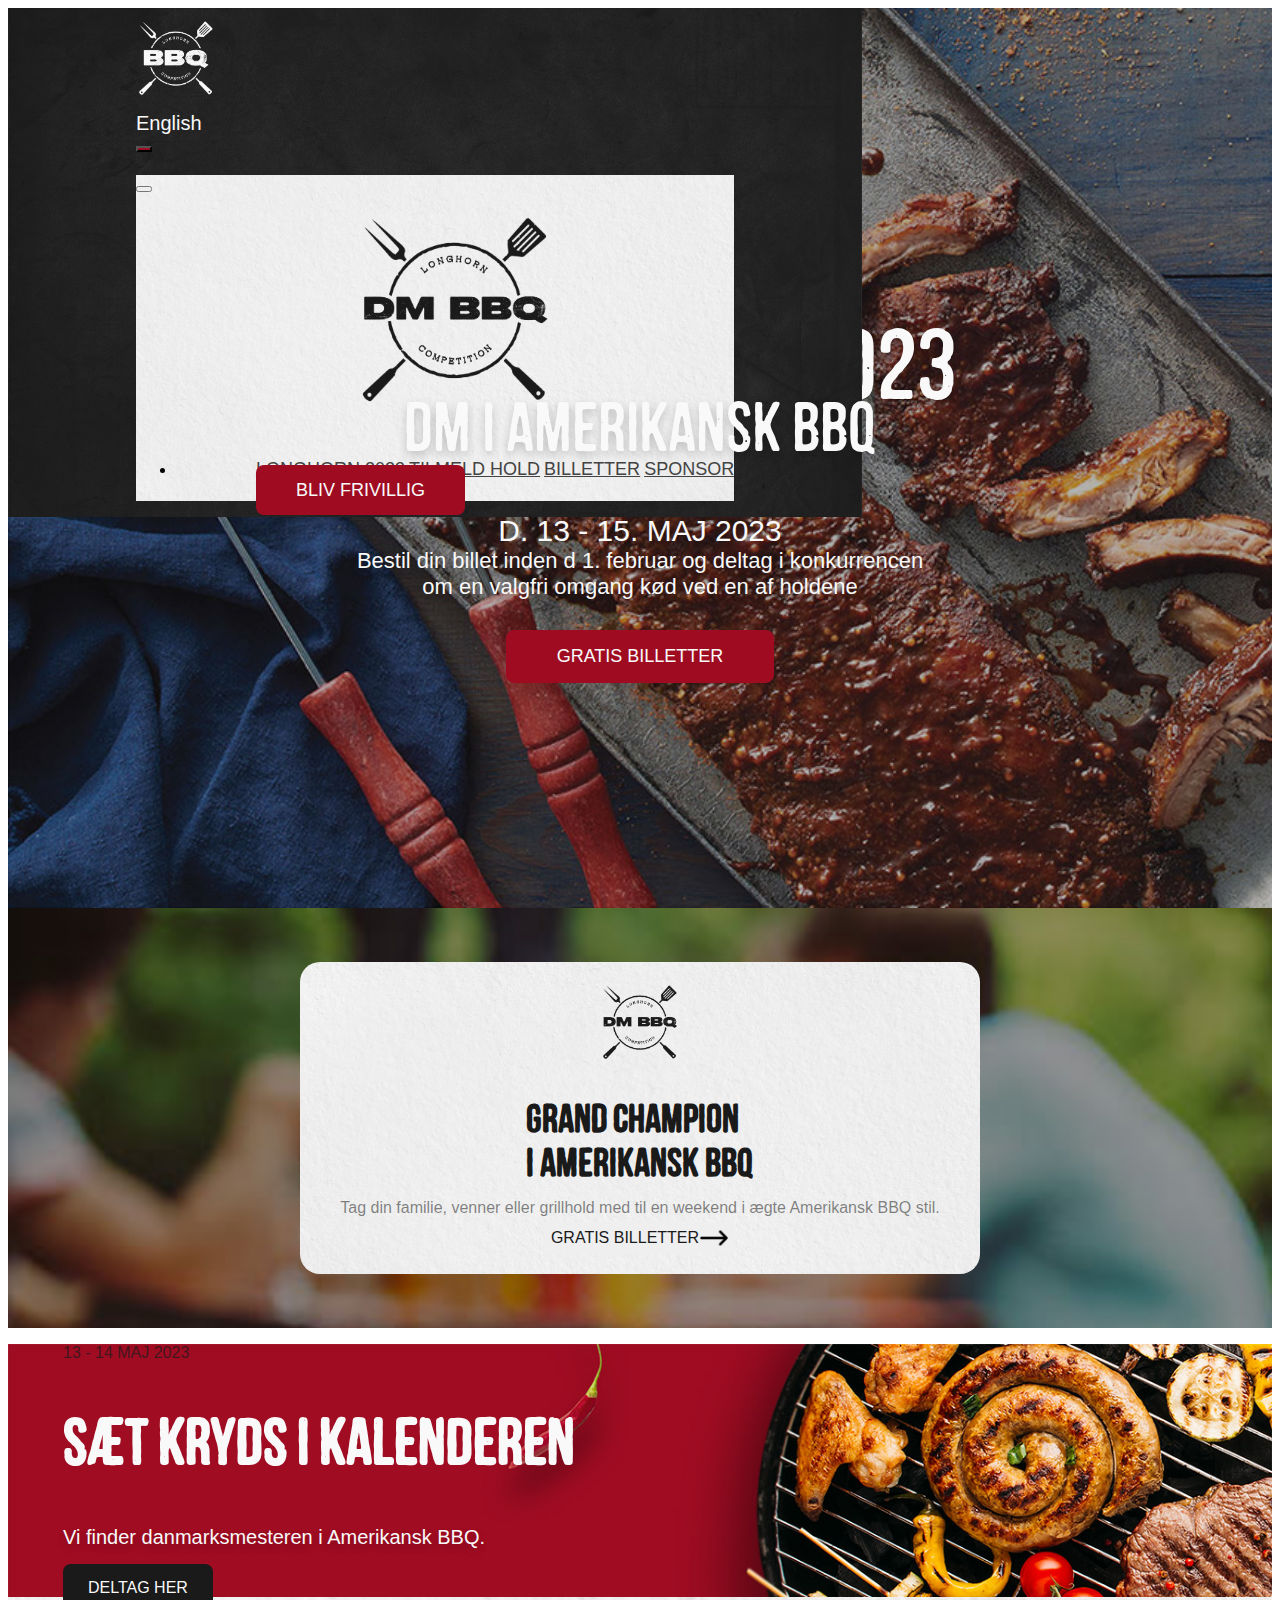
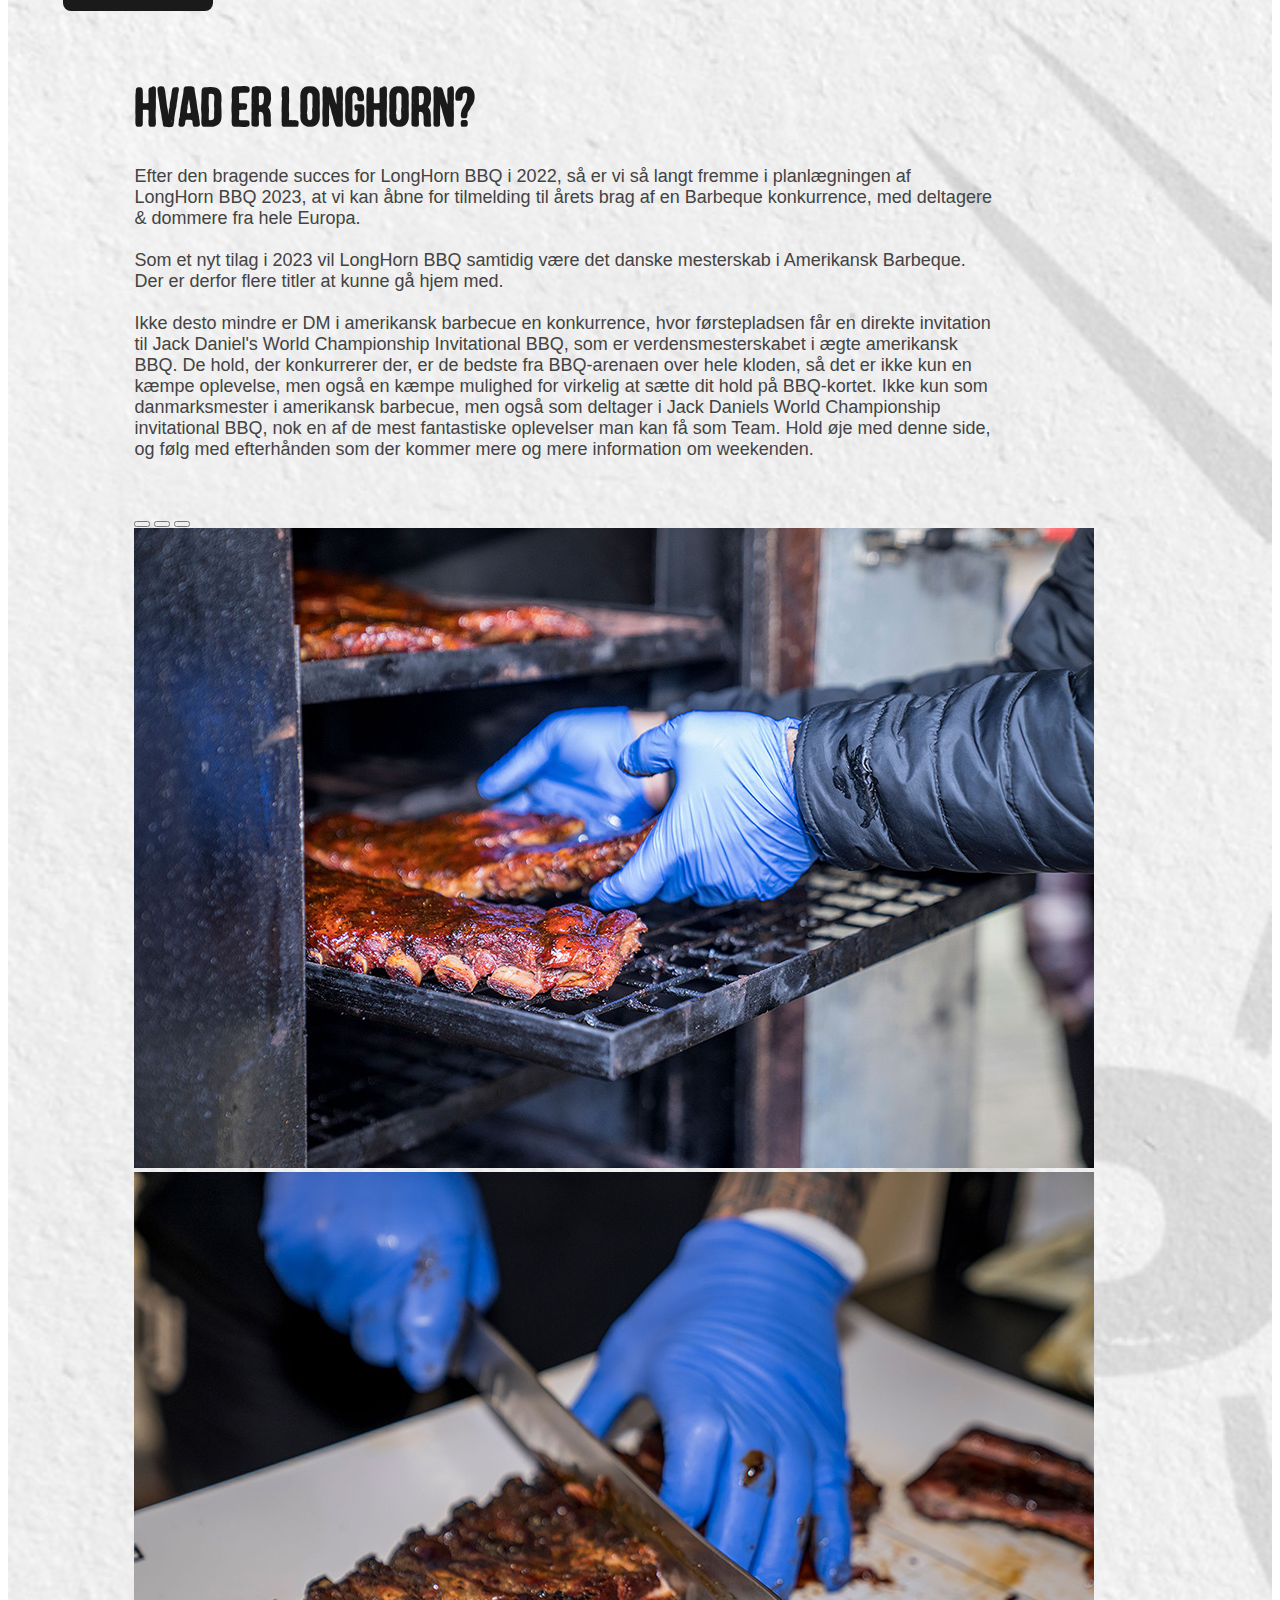
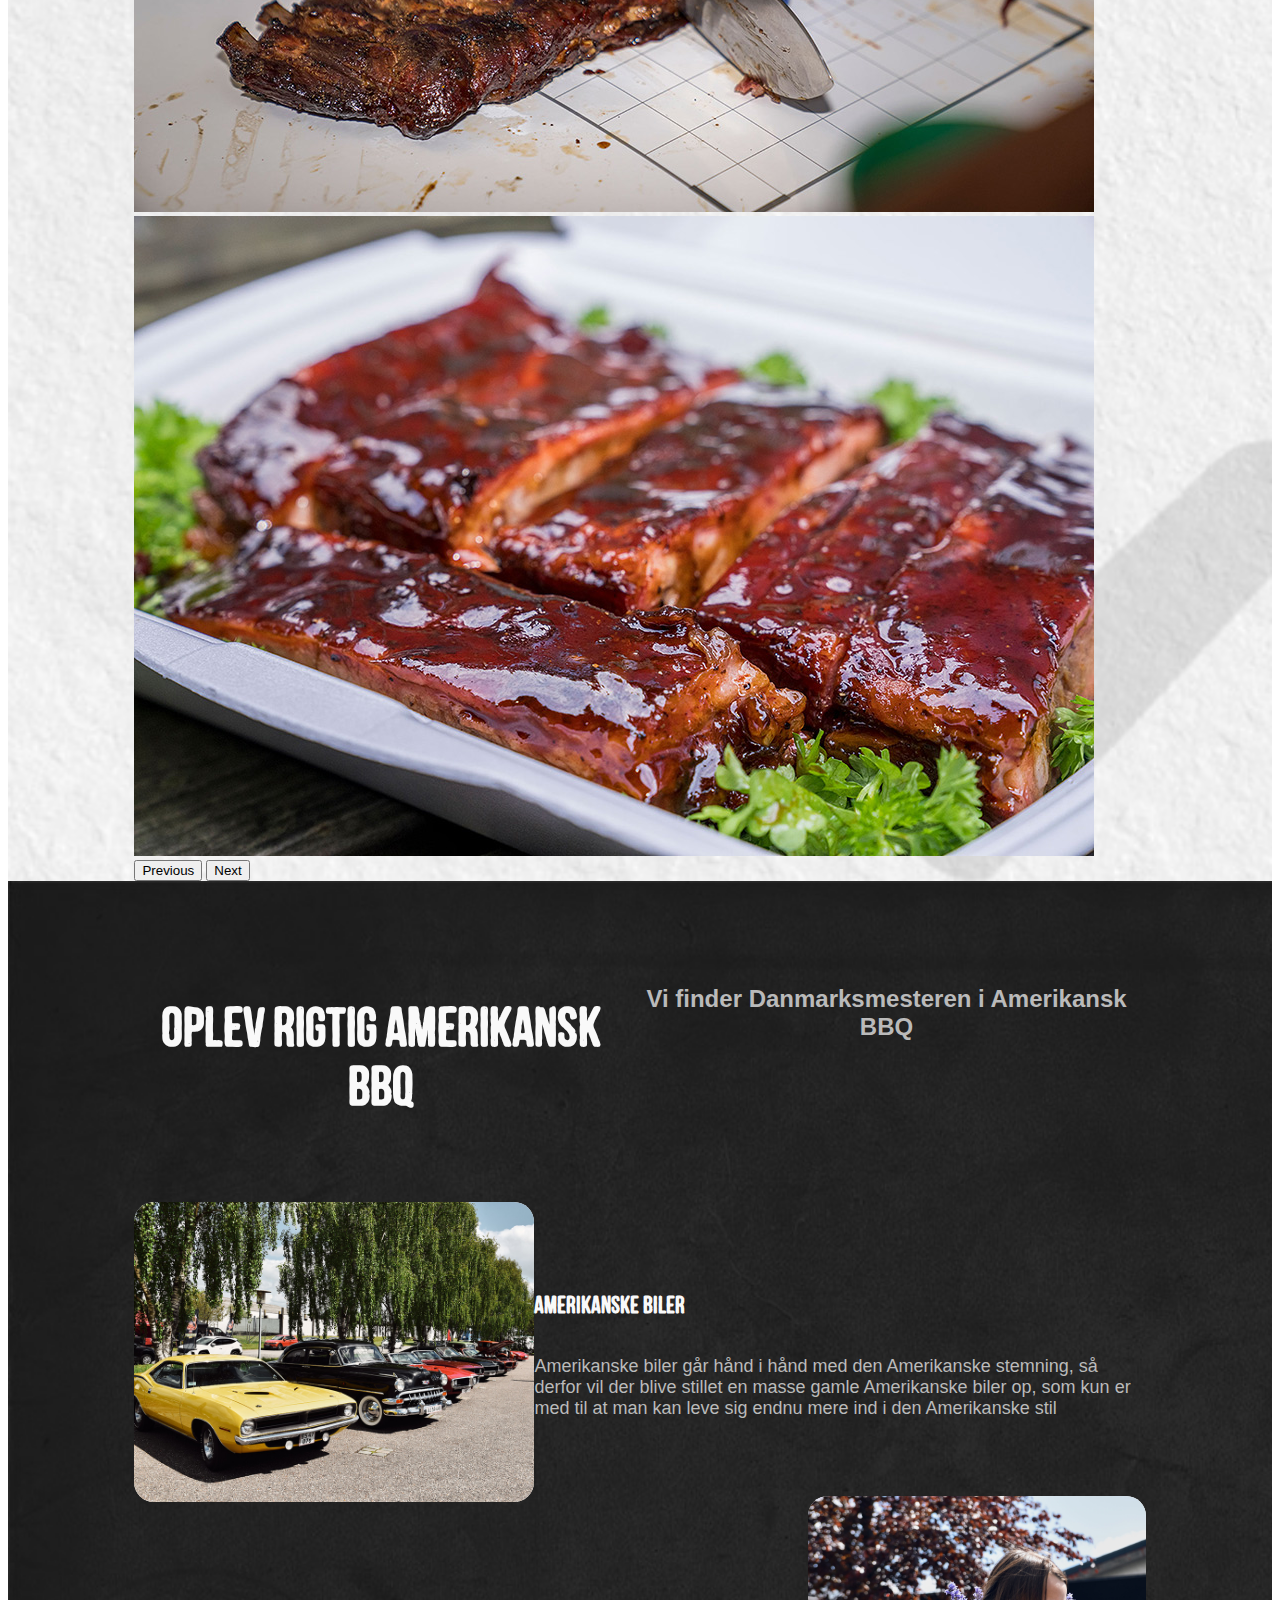
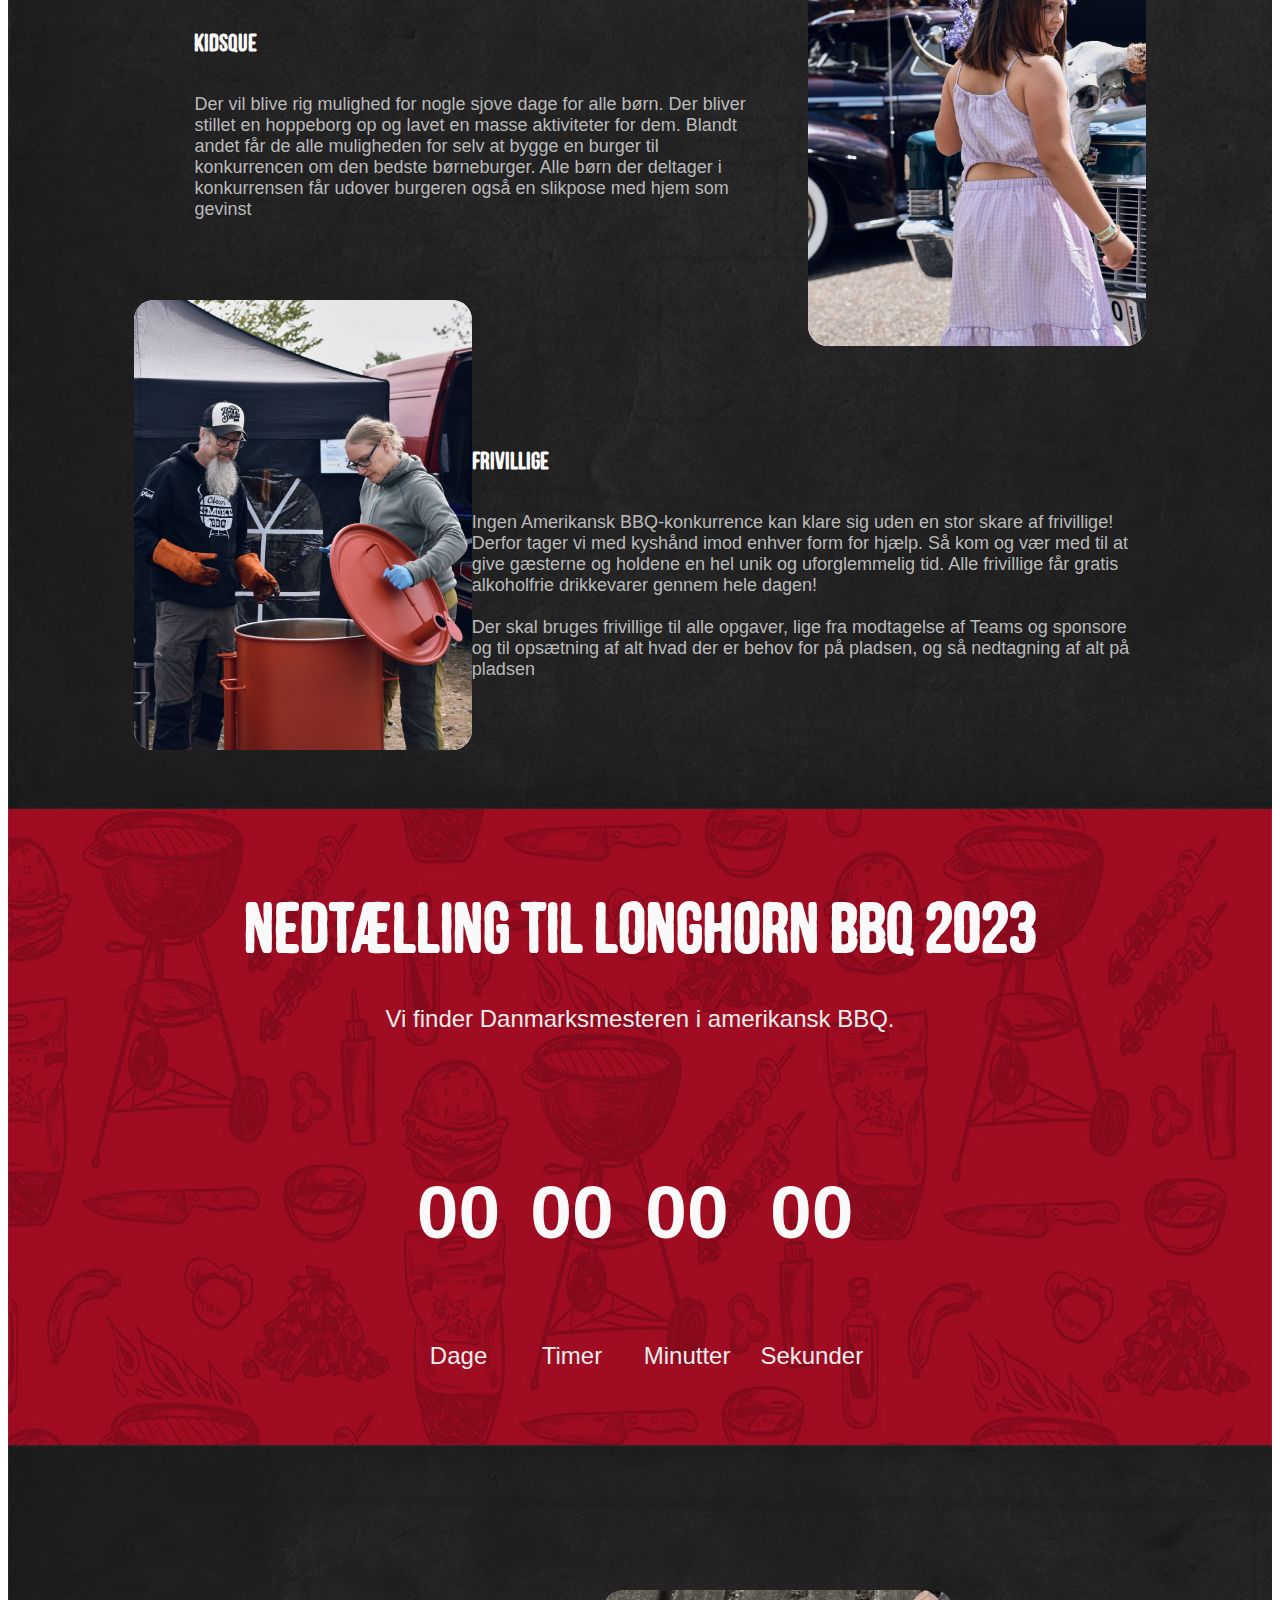
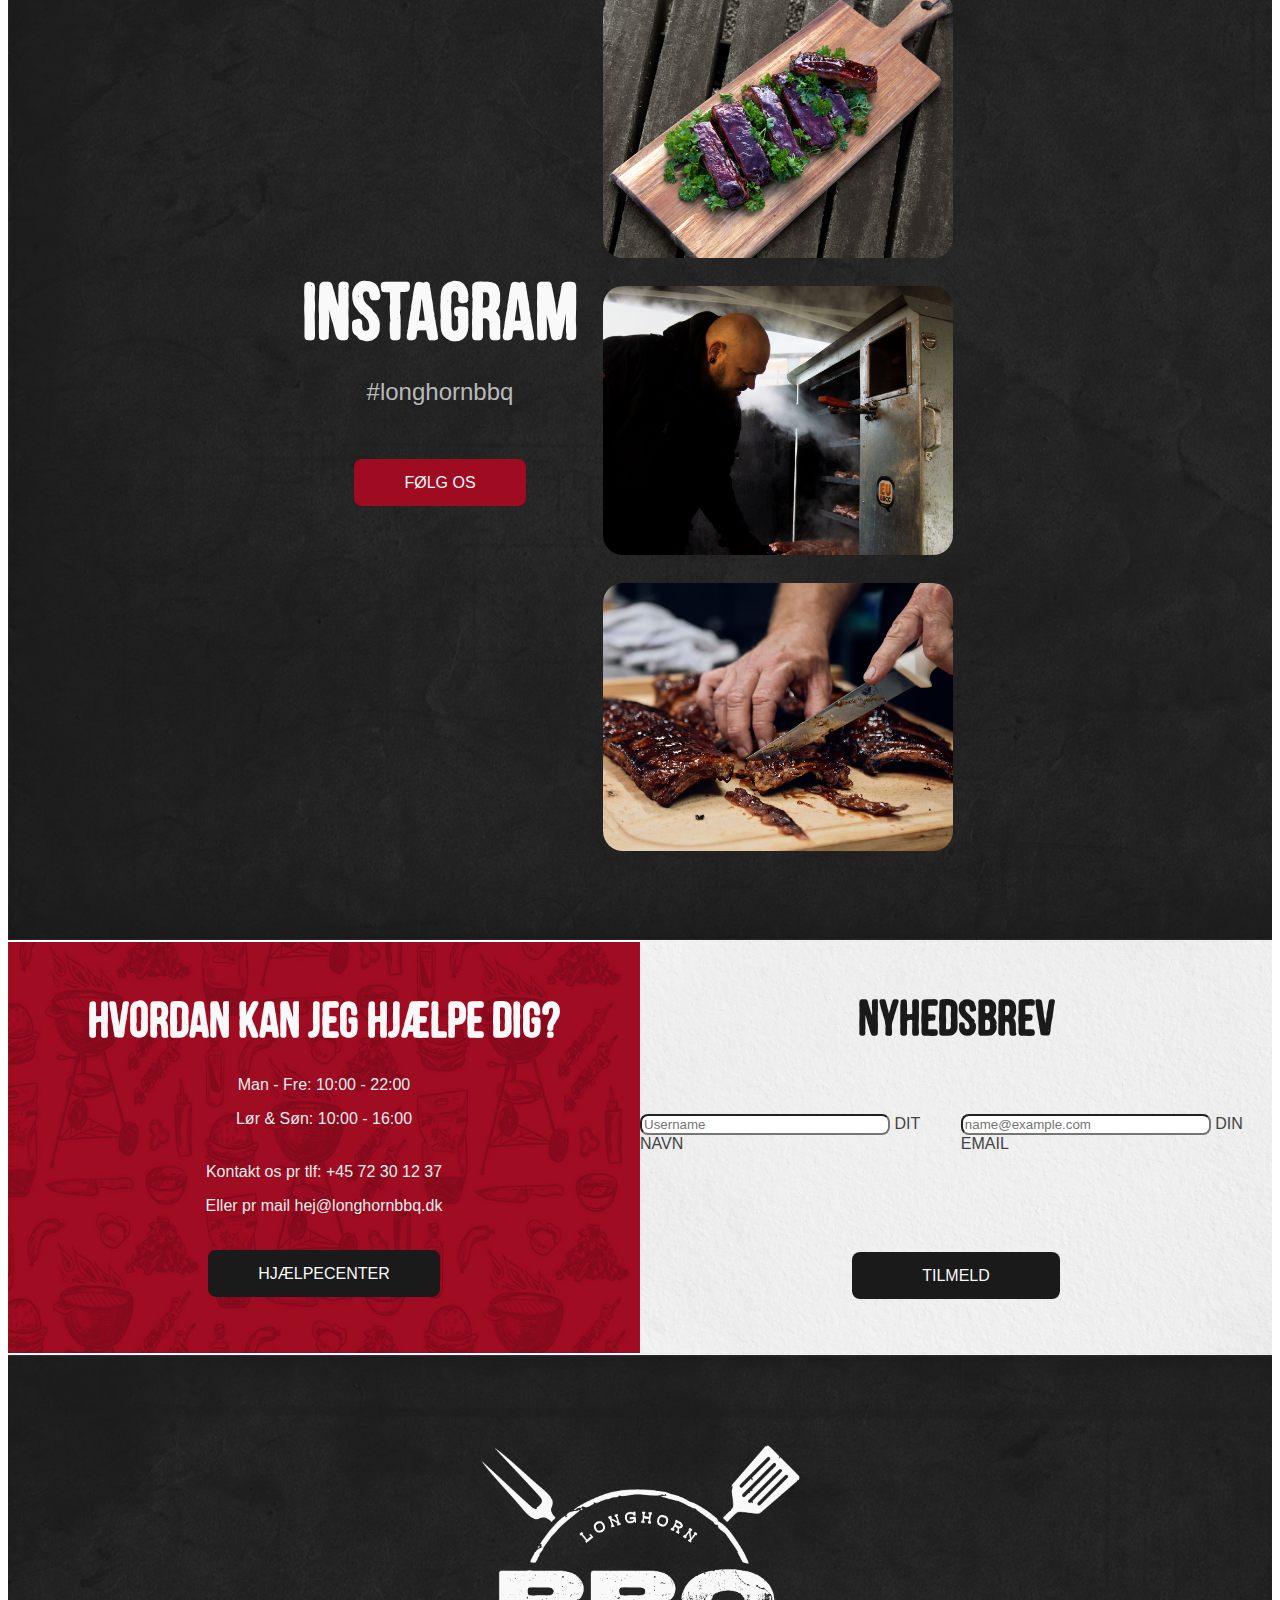
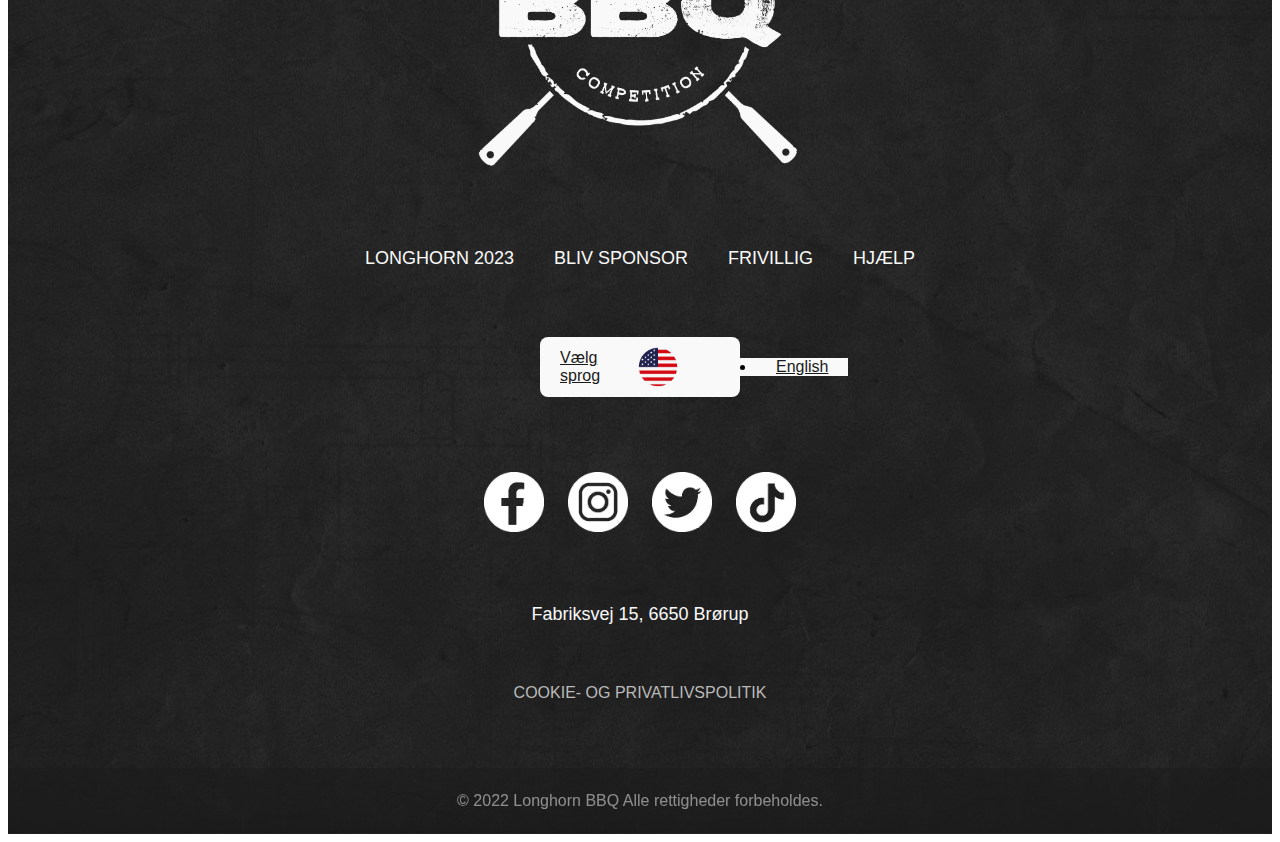
<file: index.html>
<!doctype html>
<html lang="en">
  <head>
    <meta charset="utf-8">
    <meta name="viewport" content="width=device-width, initial-scale=1">
    <title>Longhorn BBQ 2023</title>
    <link href="https://cdn.jsdelivr.net/npm/bootstrap@5.2.3/dist/css/bootstrap.min.css" rel="stylesheet" integrity="sha384-rbsA2VBKQhggwzxH7pPCaAqO46MgnOM80zW1RWuH61DGLwZJEdK2Kadq2F9CUG65" crossorigin="anonymous">
    <link rel="stylesheet" href="css/style.css">
  </head>
  <body>
    <!--header-->
    <header>
        <nav class="navbar bg-light fixed-top hamburgerbar">
          <div class="container-fluid">
            <!--logo-->
            <div class="logo">
              <a href="index.html">
                <img src="img/white-logo.png" alt="">
              </a> 
            </div>
            <a href="/english-version/index.html" style="text-decoration: none;"><div class="navbar-language">English</div></a>
            <button class="navbar-toggler" type="button" data-bs-toggle="offcanvas" data-bs-target="#offcanvasNavbar" aria-controls="offcanvasNavbar">
              <span class="navbar-toggler-icon"></span>
            </button>
            <div class="offcanvas offcanvas-end" tabindex="-1" id="offcanvasNavbar" aria-labelledby="offcanvasNavbarLabel">
              <div class="offcanvas-header">
                <h5 class="offcanvas-title" id="offcanvasNavbarLabel"></h5>
                <button type="button" class="btn-close" data-bs-dismiss="offcanvas" aria-label="Close"></button>
              </div>
              <div class="offcanvas-body">
                <ul class="navbar-nav justify-content-end flex-grow-1 pe-3">
                  <a href="index.html"><div class="hamburger-logo"><img src="img/black-logo.png" alt=""></div></a> 
                  <!-- content to slide down nav -->
                  <li class="nav-item">
                    <a class="nav-link" href="#longhorn">LONGHORN 2023</a>
                    <a class="nav-link" href="https://tbsgrillshop.us3.list-manage.com/subscribe?u=8df80fe35ad2b050b6abe8c93&id=6af0ad5802" target="_blank">TILMELD HOLD</a>
                    <a class="nav-link" href="/dansk-ticket/index.html" target="_blank">BILLETTER</a>
                    <a id="sponsor" class="nav-link" href="#">SPONSOR</a>
                    <div class="frivillig-button"><a href="https://tbsgrillshop.us3.list-manage.com/subscribe?u=8df80fe35ad2b050b6abe8c93&id=3e8846d2dc" target="_blank" style="text-decoration: none;">BLIV FRIVILLIG</a></div>
                  </li>
                </ul>
              </div>
            </div>
          </div>
        </nav>
      </header>


      <!--frontpage-->
    <div class="container-fluid frontpage">
        <div class="text">
            <p class="fp1">LONGHORN BBQ 2023</p>
            <p class="fp2">DM I AMERIKANSK BBQ</p>
            <p class="fp3">D. 13 - 15. MAJ 2023</p>
            <p class="fp4">Bestil din billet inden d 1. februar og deltag i konkurrencen<br> om en valgfri omgang kød ved en af holdene</p>
            <a href="/dansk-ticket/index.html" target="_blank" class="button-billet" style="text-decoration: none;">GRATIS BILLETTER</a>
        </div>
      </div>


      <!--first section under frontpage-->
    
        <div class="container-fluid firstsection">
          <div class="row">
  
            <!--left-->
            <div id="billet" class="col-4 leftbox">
              <div class="whiteplaster">
                <div class="content">
                  <img class="blacklogo" src="img/black-logo.png" alt="">
                  <h1 class="lefth1 text-center">GRAND CHAMPION <br> I AMERIKANSK BBQ</h1>
                  <p class="viharalt text-center">Tag din familie, venner eller grillhold med til en weekend i ægte Amerikansk BBQ stil.</p>
                  <button class="button">
                    <a href="/dansk-ticket/index.html" target="_blank" style="text-decoration: none;"><p class="vinderne">GRATIS BILLETTER</p></a>
                    <img src="img/down-arrow.png" alt="">
                  </button>
                </div>
              </div>
            </div>
  
            <!--right-->
            <div id="tilmeld" class="col-8 rightbox d-flex align-items-center">
              <div class="text">
                <p class="dates">13 - 14 MAJ 2023</p>
                <h1>SÆT KRYDS I KALENDEREN</h1>
                <p class="underline">Vi finder danmarksmesteren i Amerikansk BBQ.</p>
                <a href="https://tbsgrillshop.us3.list-manage.com/subscribe?u=8df80fe35ad2b050b6abe8c93&id=6af0ad5802" target="_blank" class='buttona'>DELTAG HER</a>
              </div>
            </div>
          </div>
        </div>

    <!--second section under frontpage-->
    <section>
      <div id="longhorn" class="container-fluid secondsection">
        <div class="row">
          <div class="col">
            <h1>HVAD ER LONGHORN?</h1>
            <p>
              Efter den bragende succes for LongHorn BBQ i 2022, så er vi så 
              langt fremme i planlægningen af LongHorn BBQ 2023, at vi kan 
              åbne for tilmelding til årets brag af en Barbeque 
              konkurrence, med deltagere & dommere fra hele Europa. <br><br> Som et nyt 
              tilag i 2023 vil LongHorn BBQ samtidig være 
              det danske mesterskab i Amerikansk Barbeque. 
              Der er derfor flere titler at kunne gå hjem med. <br><br> Ikke desto mindre er 
              DM i amerikansk barbecue en konkurrence, hvor førstepladsen får en direkte invitation til Jack Daniel's World 
              Championship Invitational BBQ, som er verdensmesterskabet i 
              ægte amerikansk BBQ. De hold, der konkurrerer der, er de 
              bedste fra BBQ-arenaen over hele kloden, så det er ikke kun en 
              kæmpe oplevelse, men også en kæmpe mulighed for virkelig at sætte dit 
              hold på BBQ-kortet. Ikke kun som danmarksmester i amerikansk barbecue, 
              men også som deltager i Jack Daniels World Championship 
              invitational BBQ, nok en af de mest fantastiske oplevelser 
              man kan få som Team. Hold øje med denne side, og følg med 
              efterhånden som der kommer mere og mere information om weekenden.</p>
          </div>

          <!--pictures-->
          <div class="col gallery">
            <div id="carouselExampleCaptions" class="carousel slide" data-bs-ride="false">
              <div class="carousel-indicators">
                <button type="button" data-bs-target="#carouselExampleCaptions" data-bs-slide-to="0" class="active" aria-current="true" aria-label="Slide 1"></button>
                <button type="button" data-bs-target="#carouselExampleCaptions" data-bs-slide-to="1" aria-label="Slide 2"></button>
                <button type="button" data-bs-target="#carouselExampleCaptions" data-bs-slide-to="2" aria-label="Slide 3"></button>
              </div>
              <div class="carousel-inner">
                <div class="carousel-item active">
                  <img src="img/oven.jpg" class="d-block w-100 h-100" alt="...">
                  <div class="carousel-caption d-none d-md-block">
                  </div>
                </div>
                <div class="carousel-item">
                  <img src="img/cut.jpg" class="d-block w-100 h-100" alt="...">
                  <div class="carousel-caption d-none d-md-block">
                  </div>
                </div>
                <div class="carousel-item">
                  <img src="img/ribs.jpg" class="d-block w-100 h-100" alt="...">
                  <div class="carousel-caption d-none d-md-block">
                  </div>
                </div>
              </div>
              <button class="carousel-control-prev" type="button" data-bs-target="#carouselExampleCaptions" data-bs-slide="prev">
                <span class="carousel-control-prev-icon" aria-hidden="true"></span>
                <span class="visually-hidden">Previous</span>
              </button>
              <button class="carousel-control-next" type="button" data-bs-target="#carouselExampleCaptions" data-bs-slide="next">
                <span class="carousel-control-next-icon" aria-hidden="true"></span>
                <span class="visually-hidden">Next</span>
              </button>
            </div>
          </div>
        </div>
      </div>
    </section>


    <!--third section under frontpage-->

    <section>
      <div class="container-fluid thirdsection">
        <div class="row firstrow">
          <h1>OPLEV RIGTIG AMERIKANSK BBQ</h1>
          <h3>Vi finder Danmarksmesteren i Amerikansk BBQ</h3>
          
        </div>
        
        <!--cars-->
        <div class="row">
          <div class="col"><img class="cars" src="img/cars.jpg" alt=""></div>
          <div class="col textcontent">
            <h2>AMERIKANSKE BILER</h2>
            <p>Amerikanske biler går hånd i hånd med den Amerikanske stemning, så derfor vil der 
              blive stillet en masse gamle
              Amerikanske biler op, som kun er med til at man kan leve 
              sig endnu mere ind i den Amerikanske stil</p>
          </div>
        </div>
        
        <!--kidsque-->
        <div class="row kidsrow">
          <div class="col textcontent2">
            <h2>KIDSQUE</h2>
            <p>Der vil blive rig mulighed for nogle sjove dage for alle børn. 
              Der bliver stillet en hoppeborg op og lavet en masse aktiviteter for dem. 
              Blandt andet får de alle muligheden for selv at bygge en burger 
              til konkurrencen om den bedste børneburger. Alle børn der deltager i 
              konkurrensen får udover burgeren også en slikpose med hjem som gevinst</p>
          </div>
          <div class="col viking"><img class='kidsque' src="img/girl.jpg" alt=""></div>
        </div>

        <!--volunteers-->
        <div id="frivillig" class="row">
          <div class="col volunteerscol"><img class='volunteers'src="img/frivillige.jpg" alt=""></div>
          <div class="col textcontent">
            <h2>FRIVILLIGE</h2>
            <p>Ingen Amerikansk BBQ-konkurrence kan klare sig uden 
              en stor skare af frivillige! Derfor tager vi med kyshånd 
              imod enhver form for hjælp. Så kom og vær med til at give gæsterne og 
              holdene en hel unik og uforglemmelig tid. Alle frivillige får gratis alkoholfrie 
              drikkevarer gennem hele dagen!
            <br><br>
              Der skal bruges frivillige til alle opgaver, 
              lige fra modtagelse af Teams og sponsore og til 
              opsætning af alt hvad der er behov for på pladsen, 
              og så nedtagning af alt på pladsen</p>
          </div>
        </div>
      </div>
    </section>
    

    <!--nedtælling starter-->
    <section>
      <div class="container-fluid">
        <div class="row countdown-row">
          <div class="col countdown-col">
            <h1>NEDTÆLLING TIL LONGHORN BBQ 2023</h1>
            <p>Vi finder Danmarksmesteren i amerikansk BBQ.</p>

            <div class="countdown">
              <div class="time">
                <h2>00</h2>
                <p>Dage</p>
              </div>

              <div class="time">
                <h2>00</h2>
                <p>Timer</p>
              </div>

              <div class="time">
                <h2>00</h2>
                <p>Minutter</p>
              </div>

              <div class="time">
                <h2>00</h2>
                <p>Sekunder</p>
              </div>
            </div>
          </div>
        </div>
      </div>
    </section>
    <!--nedtælling ender-->

  
    <!--instagram starter-->
  <section>
    <div class="container-fluid">
      <div class="row instagram-account">
        <div class="col insta-left">
          <h1>
            Instagram
          </h1>
          <p>#longhornbbq</p>
          <div class="instagram-button">
            <p><a href="https://www.instagram.com/longhorn__bbq/" target="_blank" style="text-decoration: none;">FØLG OS</a></p>
          </div>
        </div>

        <div class="col insta-right">
          <div class="instagram-images">
              <div class="instagram-images-1"><a href=""><img src="img/bbq.jpg" alt=""></a></div>
              <div class="instagram-images-2"><a href=""><img src="img/BBQ-grill.jpg" alt=""></a></div>
              <div class="instagram-images-3"><a href=""></a><img src="img/making-bbq.jpg" alt=""></div>
          </div>
        </div>
      </div>
    </div>
  </section>
  <!--instagram ender-->
      

    <!--hjælp starter-->
    <section class="helpcentersection">
      <div id="help" class="container-fluid">
        <div class="row help-letter">
          <div class="col-6 helpcenter">
            <div>
              <h1>HVORDAN KAN JEG HJÆLPE DIG?</h1>
            </div>
            <div>
              <p>Man - Fre: 10:00 - 22:00</p>
              <p class="sat-sun">Lør & Søn: 10:00 - 16:00</p>
            </div>
            <div>
              <p>Kontakt os pr tlf: +45 72 30 12 37</p>
              <p>Eller pr mail hej@longhornbbq.dk</p>
            </div>
            <div class="helpcenter-button"><a href="" style="text-decoration: none;">HJÆLPECENTER</a></div>
          </div>
          <!--hjælp ender-->

          <!--nyhedsbrev starter-->
          <div class="col-6 newsletter">
            <div>
              <h1>NYHEDSBREV</h1>
            </div>
            <div class="newsletter-input">
              <div class="form-floating">
                <input type="text" class="form-control border-0" id="floatingInputGroup1" placeholder="Username">
                <label for="floatingInputGroup1">DIT NAVN</label>
              </div>
              <div class="form-floating">
                <input type="email" class="form-control border-0" id="floatingInput" placeholder="name@example.com">
                <label for="floatingPassword">DIN EMAIL</label>
              </div>
            </div>  
  
            <div class="newsletter-button"><a href="" style="text-decoration: none;">TILMELD</a></div>
          </div>
          <!--nyhedsbrev ender-->
        </div>
      </div>
    </section>


    <footer>
      <!--logo-->
      <div class="container-fluid footer-parent">
        <div class="row">
          <div class="col footer-logo">
            <img class="footer-logo-img" src="img/white-logo.png" alt="">
          </div>
        </div>

        <!--nav links-->
        <div class="row">
          <div class="col footer-links">
            <a href="#longhorn" style="text-decoration: none;"><p>LONGHORN 2023</p></a>
            <a href="#" style="text-decoration: none;"><p>BLIV SPONSOR</p></a>
            <a href="#frivillig" style="text-decoration: none;"><p>FRIVILLIG</p></a>
            <a href="#help" style="text-decoration: none;"><p>HJÆLP</p></a>
          </div>
        </div>

        <!--choose language--> 
        <div class="row footer-dropdown-row">
          <div class="col footer-dropdown">
            <div class="dropdown">
              <a class="btn border-0 footer-dropdown-box" href="#" role="button" data-bs-toggle="dropdown" aria-expanded="false">
                <p class="footer-choose-language">Vælg sprog</p>
                <img src="img/USA-flag.png" alt="">
              </a>
            
              <!--dropdown change language-->
              <ul class="dropdown-menu">
                <li><a class="dropdown-item" href="/english-version/index.html">English</a></li>
              </ul>
            </div>
          </div>
        </div>

        <!--sociale media-->
        <div class="row footer-some">
          <div class="footer-some-logo">
            <a href="https://www.facebook.com/profile.php?id=100088446621543" target="_blank"><img src="/img/facebook-logo.png" alt=""></a>
            <a href="https://www.instagram.com/longhorn__bbq/" target="_blank"><img src="img/instagram-logo.png" alt=""></a>
            <a href=""><img src="img/twitter-logo.png" alt=""></a>
            <a href=""><img src="img/titktok-logo.png" alt=""></a>
          </div>
        </div>

        <!--address-->
        <div class="col footer-address">
          <p>Fabriksvej 15, 6650 Brørup</p>
        </div>

        <!--cookies-->
        <div class="row footer-cookie">
          <div class="col">
            <p>COOKIE- OG PRIVATLIVSPOLITIK</p>
          </div>
        </div>

        <!--copyright-->
        <div class="row footer-copyright">
          <div class="col">
            <p>© 2022 Longhorn BBQ Alle rettigheder forbeholdes.</p>
          </div>
        </div>
      </div>
  </footer>


    <script src="https://cdn.jsdelivr.net/npm/bootstrap@5.2.3/dist/js/bootstrap.bundle.min.js" integrity="sha384-kenU1KFdBIe4zVF0s0G1M5b4hcpxyD9F7jL+jjXkk+Q2h455rYXK/7HAuoJl+0I4" crossorigin="anonymous"></script>
  </body>
</html>
</file>
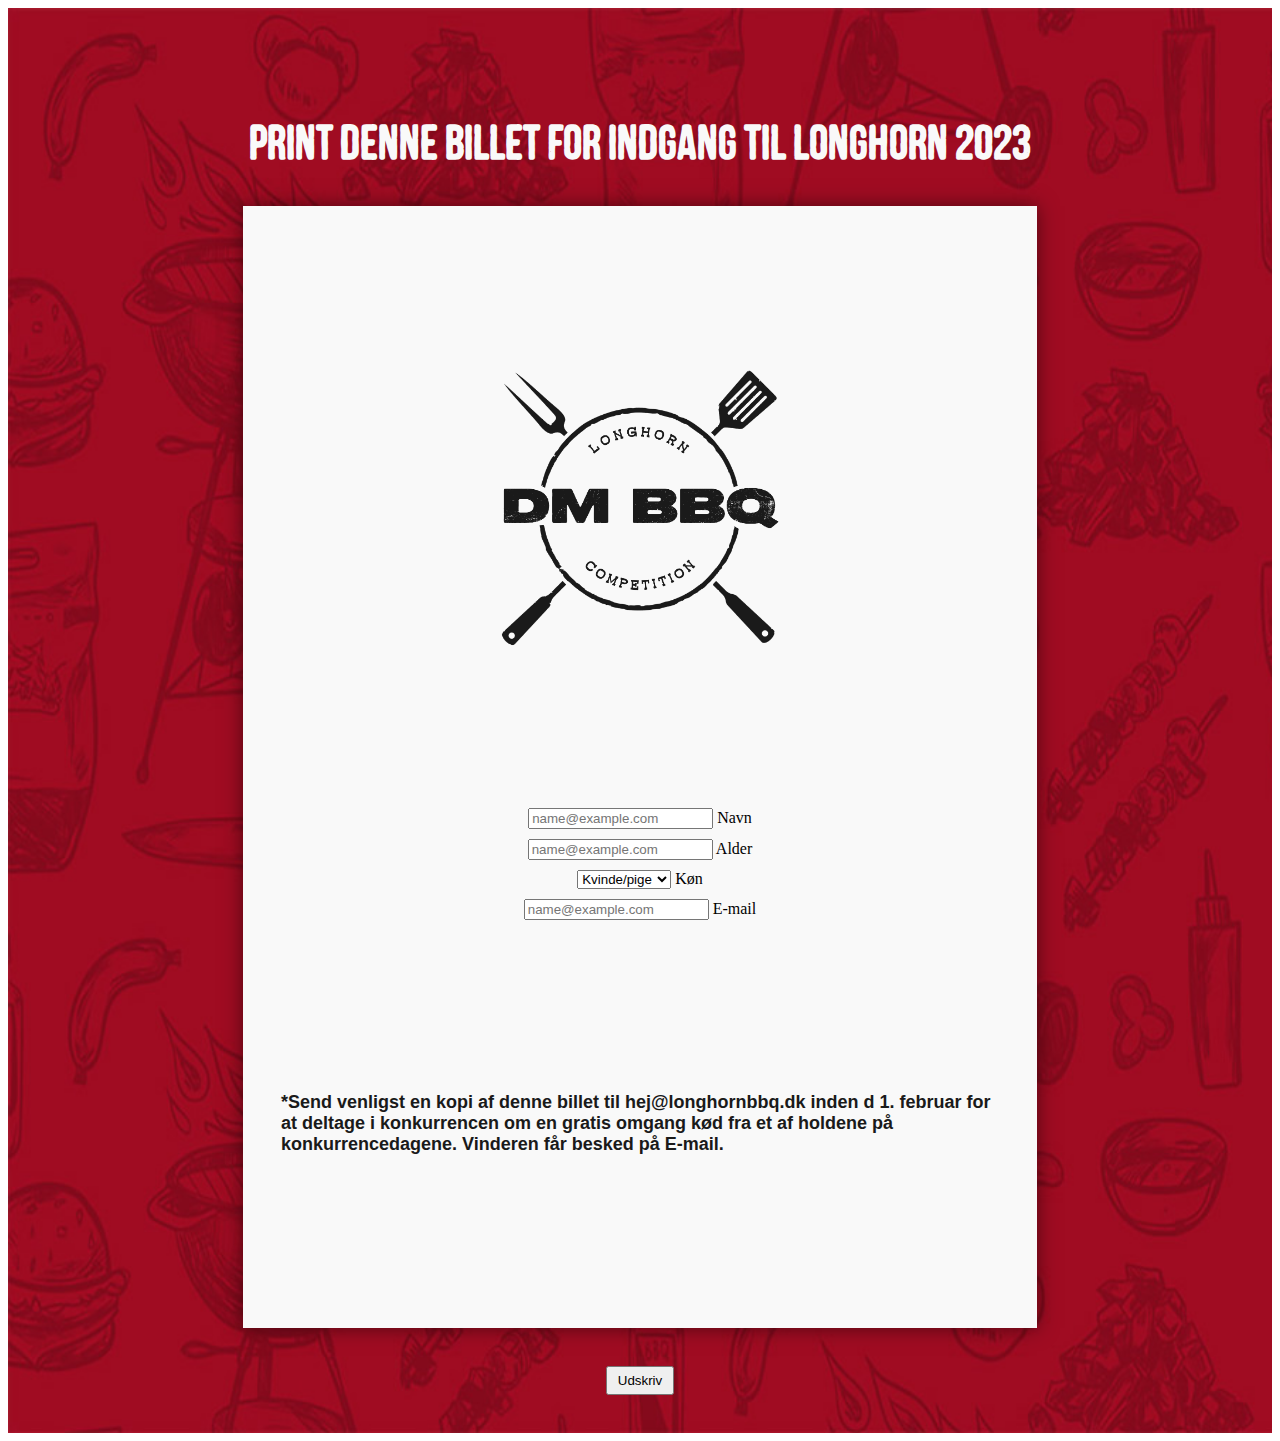
<file: dansk-ticket/index.html>
<!doctype html>
<html lang="en">
  <head>
    <meta charset="utf-8">
    <meta name="viewport" content="width=device-width, initial-scale=1">
    <title>Longhorn BBQ 2023</title>
    <link href="https://cdn.jsdelivr.net/npm/bootstrap@5.2.3/dist/css/bootstrap.min.css" rel="stylesheet" integrity="sha384-rbsA2VBKQhggwzxH7pPCaAqO46MgnOM80zW1RWuH61DGLwZJEdK2Kadq2F9CUG65" crossorigin="anonymous">
    <link rel="stylesheet" href="/dansk-ticket/css/style.css">
  </head>
  <body>

    <div class="container-fluid background">
      <div class="row">
        
        <div class="col"><h1>PRINT DENNE BILLET FOR INDGANG TIL LONGHORN 2023</h1></div>
        
        <div class="col">
          <page size="A4">
            <div class="row"><img src="/img/black-logo.png" alt=""></div>
            <div class="row entrance"><h1>Entré billet bevis</h1></div>
            <div class="row g-2 list">
              <div class="col-md">
                <div class="form-floating">
                  <input type="email" class="form-control" id="floatingInputGrid" placeholder="name@example.com" value="">
                  <label for="floatingInputGrid">Navn</label>
                </div>
              </div>
              <div class="col-md">
                <div class="form-floating">
                  <input type="email" class="form-control" id="floatingInputGrid" placeholder="name@example.com" value="">
                  <label for="floatingInputGrid">Alder</label>
                </div>
              </div>
              <div class="col-md">
                <div class="form-floating">
                  <select class="form-select" id="floatingSelectGrid" aria-label="Floating label select example">
                    <option selected>Kvinde/pige</option>
                    <option value="1">Mand/dreng</option>
                  </select>
                  <label for="floatingSelectGrid">Køn</label>
                </div>
              </div>
              <div class="col-md">
                <div class="form-floating">
                  <input type="email" class="form-control" id="floatingInputGrid" placeholder="name@example.com" value="">
                  <label for="floatingInputGrid">E-mail</label>
                </div>
              </div>
            </div>

            <div class="row sendemail">
              <h2>*Send venligst en kopi af denne billet til hej@longhornbbq.dk inden d 1. februar for at deltage i konkurrencen om en gratis omgang kød fra et af holdene på konkurrencedagene. Vinderen får besked på E-mail.</h2>
            </div>

          </page>
        </div>

        
        
        <div class="col"><button onclick="window.print()">Udskriv</button></div>

      </div>
    </div>
   
    <script src="https://cdn.jsdelivr.net/npm/bootstrap@5.2.3/dist/js/bootstrap.bundle.min.js" integrity="sha384-kenU1KFdBIe4zVF0s0G1M5b4hcpxyD9F7jL+jjXkk+Q2h455rYXK/7HAuoJl+0I4" crossorigin="anonymous"></script>
  </body>
</html>
</file>
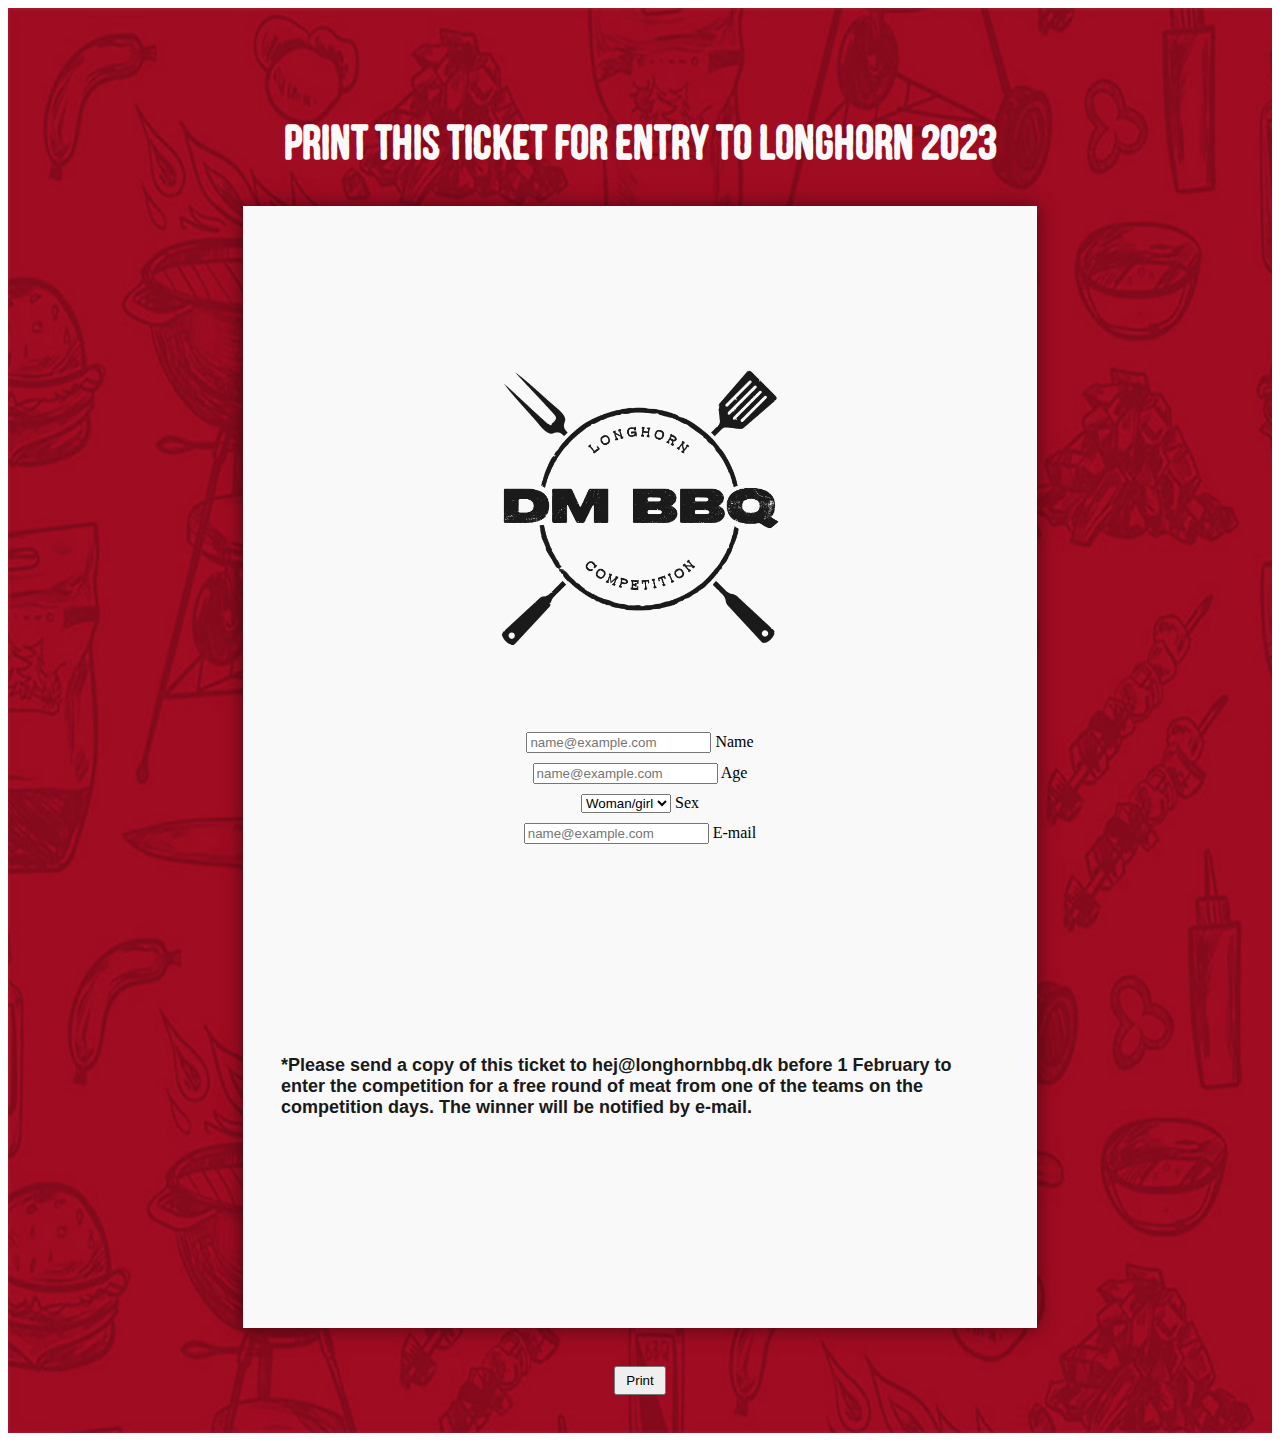
<file: english-ticket copy/index.html>
<!doctype html>
<html lang="en">
  <head>
    <meta charset="utf-8">
    <meta name="viewport" content="width=device-width, initial-scale=1">
    <title>Longhorn BBQ 2023</title>
    <link href="https://cdn.jsdelivr.net/npm/bootstrap@5.2.3/dist/css/bootstrap.min.css" rel="stylesheet" integrity="sha384-rbsA2VBKQhggwzxH7pPCaAqO46MgnOM80zW1RWuH61DGLwZJEdK2Kadq2F9CUG65" crossorigin="anonymous">
    <link rel="stylesheet" href="/english-ticket/css/style.css">
  </head>
  <body>

    <div class="container-fluid background">
      <div class="row">
        
        <div class="col"><h1>PRINT THIS TICKET FOR ENTRY TO LONGHORN 2023</h1></div>
        
        <div class="col">
          <page size="A4">
            <div class="row"><img src="/img/black-logo.png" alt=""></div>
            
            <div class="row g-2 list">
              <div class="col-md">
                <div class="form-floating">
                  <input type="email" class="form-control" id="floatingInputGrid" placeholder="name@example.com" value="">
                  <label for="floatingInputGrid">Name</label>
                </div>
              </div>
              <div class="col-md">
                <div class="form-floating">
                  <input type="email" class="form-control" id="floatingInputGrid" placeholder="name@example.com" value="">
                  <label for="floatingInputGrid">Age</label>
                </div>
              </div>
              <div class="col-md">
                <div class="form-floating">
                  <select class="form-select" id="floatingSelectGrid" aria-label="Floating label select example">
                    <option selected>Woman/girl</option>
                    <option value="1">Man/boy</option>
                  </select>
                  <label for="floatingSelectGrid">Sex</label>
                </div>
              </div>
              <div class="col-md">
                <div class="form-floating">
                  <input type="email" class="form-control" id="floatingInputGrid" placeholder="name@example.com" value="">
                  <label for="floatingInputGrid">E-mail</label>
                </div>
              </div>
            </div>

            <div class="row sendemail">
              <h2>*Please send a copy of this ticket to hej@longhornbbq.dk before 1 February to enter the competition for a free round of meat from one of the teams on the competition days. The winner will be notified by e-mail.</h2>
            </div>

          </page>
        </div>

        
        
        <div class="col"><button onclick="window.print()">Print</button></div>

      </div>
    </div>
   
    <script src="https://cdn.jsdelivr.net/npm/bootstrap@5.2.3/dist/js/bootstrap.bundle.min.js" integrity="sha384-kenU1KFdBIe4zVF0s0G1M5b4hcpxyD9F7jL+jjXkk+Q2h455rYXK/7HAuoJl+0I4" crossorigin="anonymous"></script>
  </body>
</html>
</file>
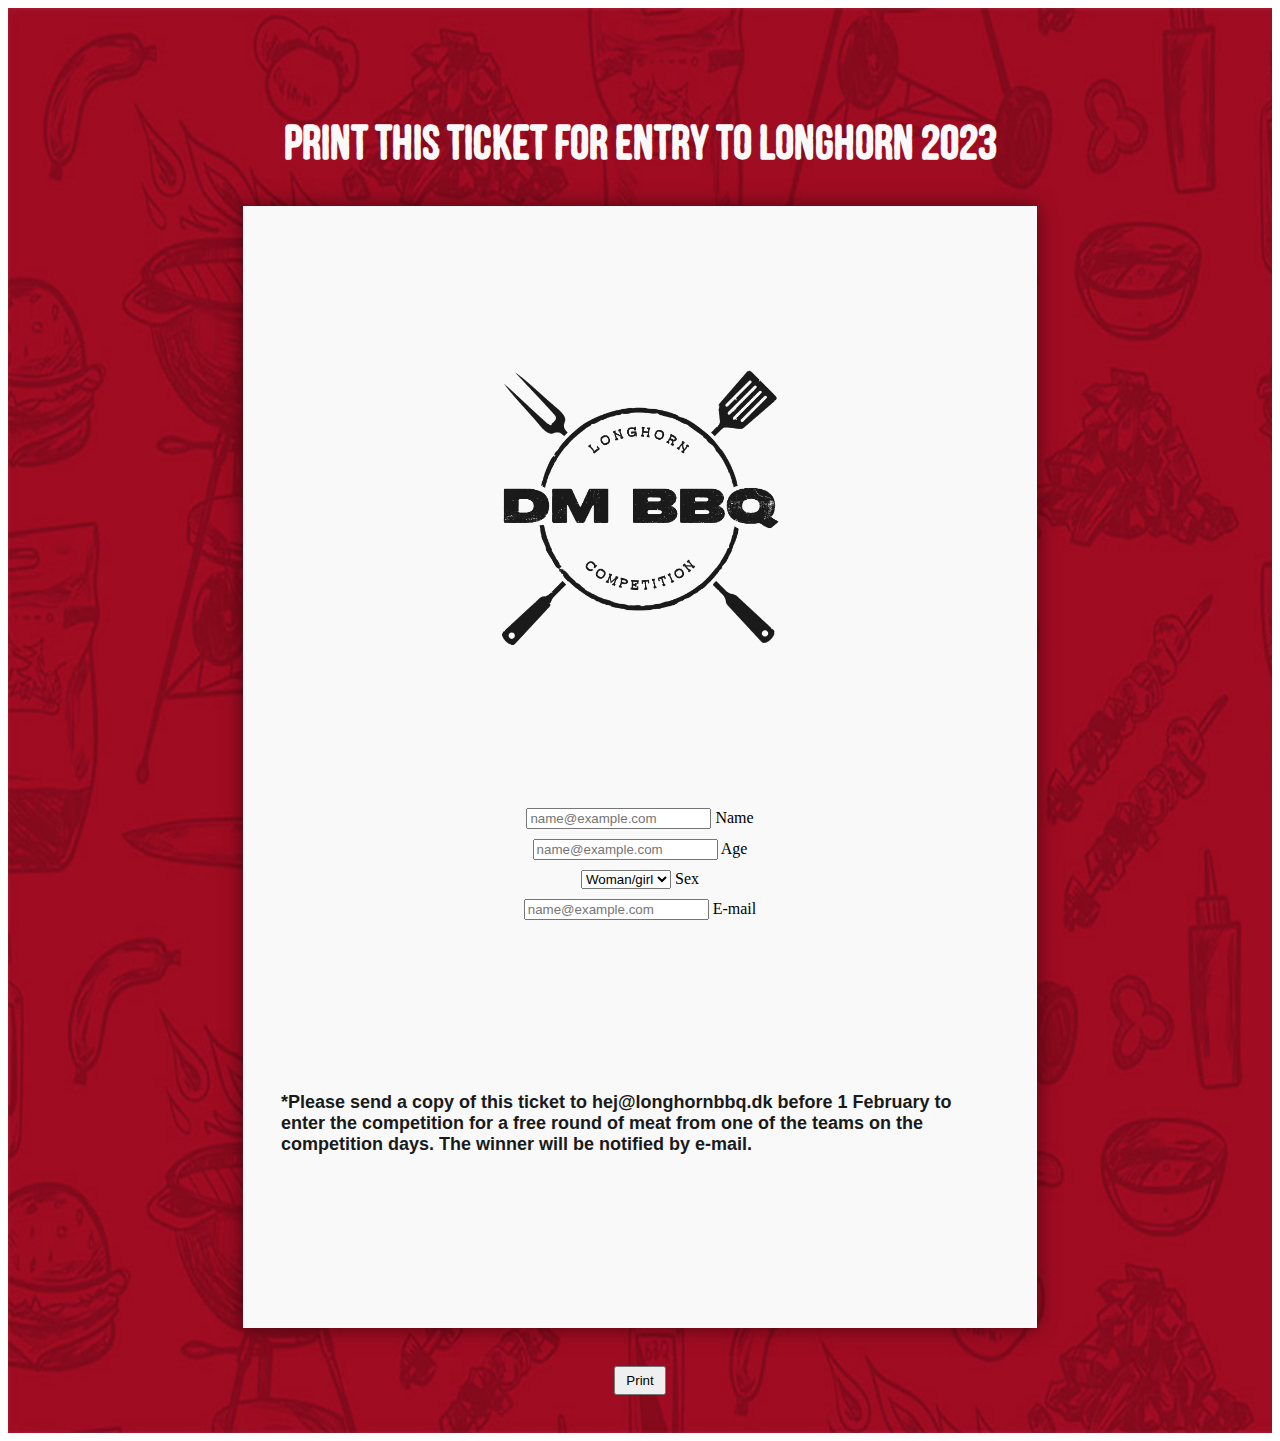
<file: english-ticket/index.html>
<!doctype html>
<html lang="en">
  <head>
    <meta charset="utf-8">
    <meta name="viewport" content="width=device-width, initial-scale=1">
    <title>Longhorn BBQ 2023</title>
    <link href="https://cdn.jsdelivr.net/npm/bootstrap@5.2.3/dist/css/bootstrap.min.css" rel="stylesheet" integrity="sha384-rbsA2VBKQhggwzxH7pPCaAqO46MgnOM80zW1RWuH61DGLwZJEdK2Kadq2F9CUG65" crossorigin="anonymous">
    <link rel="stylesheet" href="/english-ticket/css/style.css">
  </head>
  <body>

    <div class="container-fluid background">
      <div class="row">
        
        <div class="col"><h1>PRINT THIS TICKET FOR ENTRY TO LONGHORN 2023</h1></div>
        
        <div class="col">
          <page size="A4">
            <div class="row"><img src="/img/black-logo.png" alt=""></div>
            <div class="row entrance"><h1>Entrance ticket proof</h1></div>
            <div class="row g-2 list">
              <div class="col-md">
                <div class="form-floating">
                  <input type="email" class="form-control" id="floatingInputGrid" placeholder="name@example.com" value="">
                  <label for="floatingInputGrid">Name</label>
                </div>
              </div>
              <div class="col-md">
                <div class="form-floating">
                  <input type="email" class="form-control" id="floatingInputGrid" placeholder="name@example.com" value="">
                  <label for="floatingInputGrid">Age</label>
                </div>
              </div>
              <div class="col-md">
                <div class="form-floating">
                  <select class="form-select" id="floatingSelectGrid" aria-label="Floating label select example">
                    <option selected>Woman/girl</option>
                    <option value="1">Man/boy</option>
                  </select>
                  <label for="floatingSelectGrid">Sex</label>
                </div>
              </div>
              <div class="col-md">
                <div class="form-floating">
                  <input type="email" class="form-control" id="floatingInputGrid" placeholder="name@example.com" value="">
                  <label for="floatingInputGrid">E-mail</label>
                </div>
              </div>
            </div>

            <div class="row sendemail">
              <h2>*Please send a copy of this ticket to hej@longhornbbq.dk before 1 February to enter the competition for a free round of meat from one of the teams on the competition days. The winner will be notified by e-mail.</h2>
            </div>

          </page>
        </div>

        
        
        <div class="col"><button onclick="window.print()">Print</button></div>

      </div>
    </div>
   
    <script src="https://cdn.jsdelivr.net/npm/bootstrap@5.2.3/dist/js/bootstrap.bundle.min.js" integrity="sha384-kenU1KFdBIe4zVF0s0G1M5b4hcpxyD9F7jL+jjXkk+Q2h455rYXK/7HAuoJl+0I4" crossorigin="anonymous"></script>
  </body>
</html>
</file>
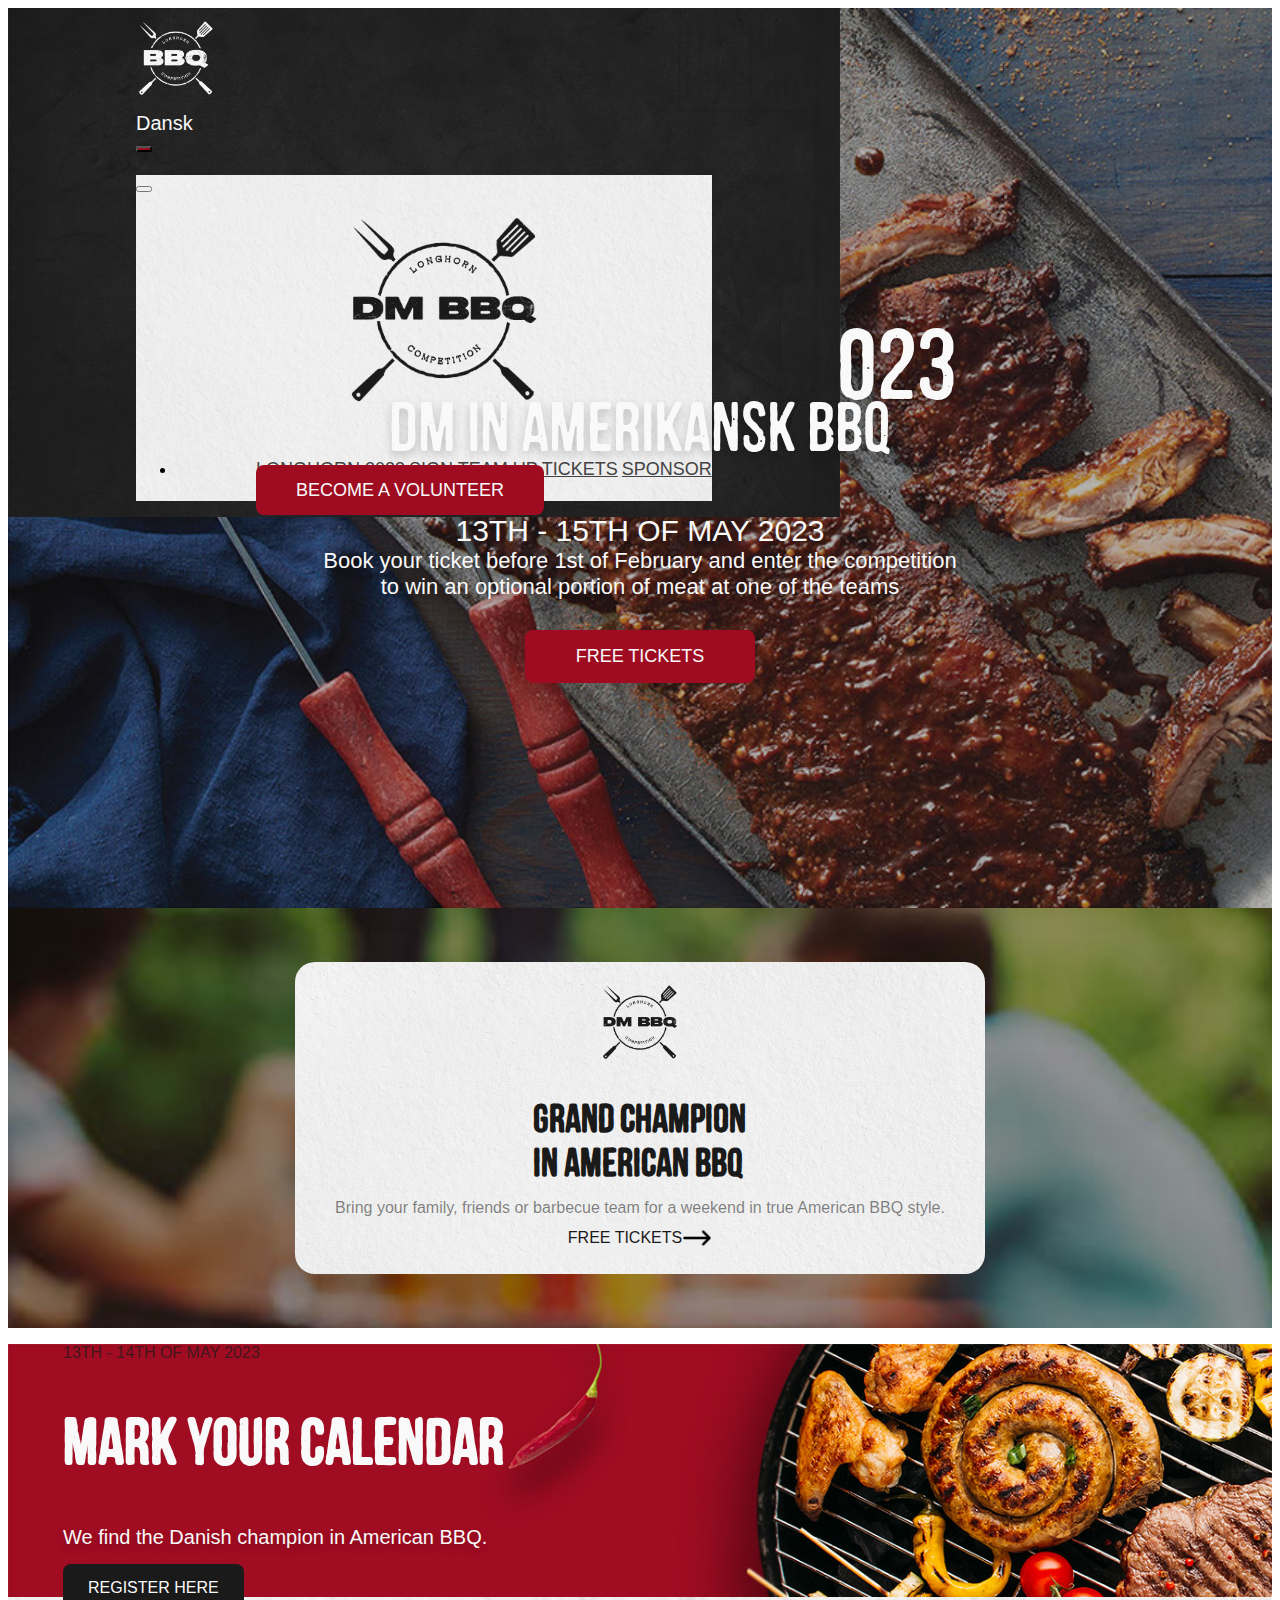
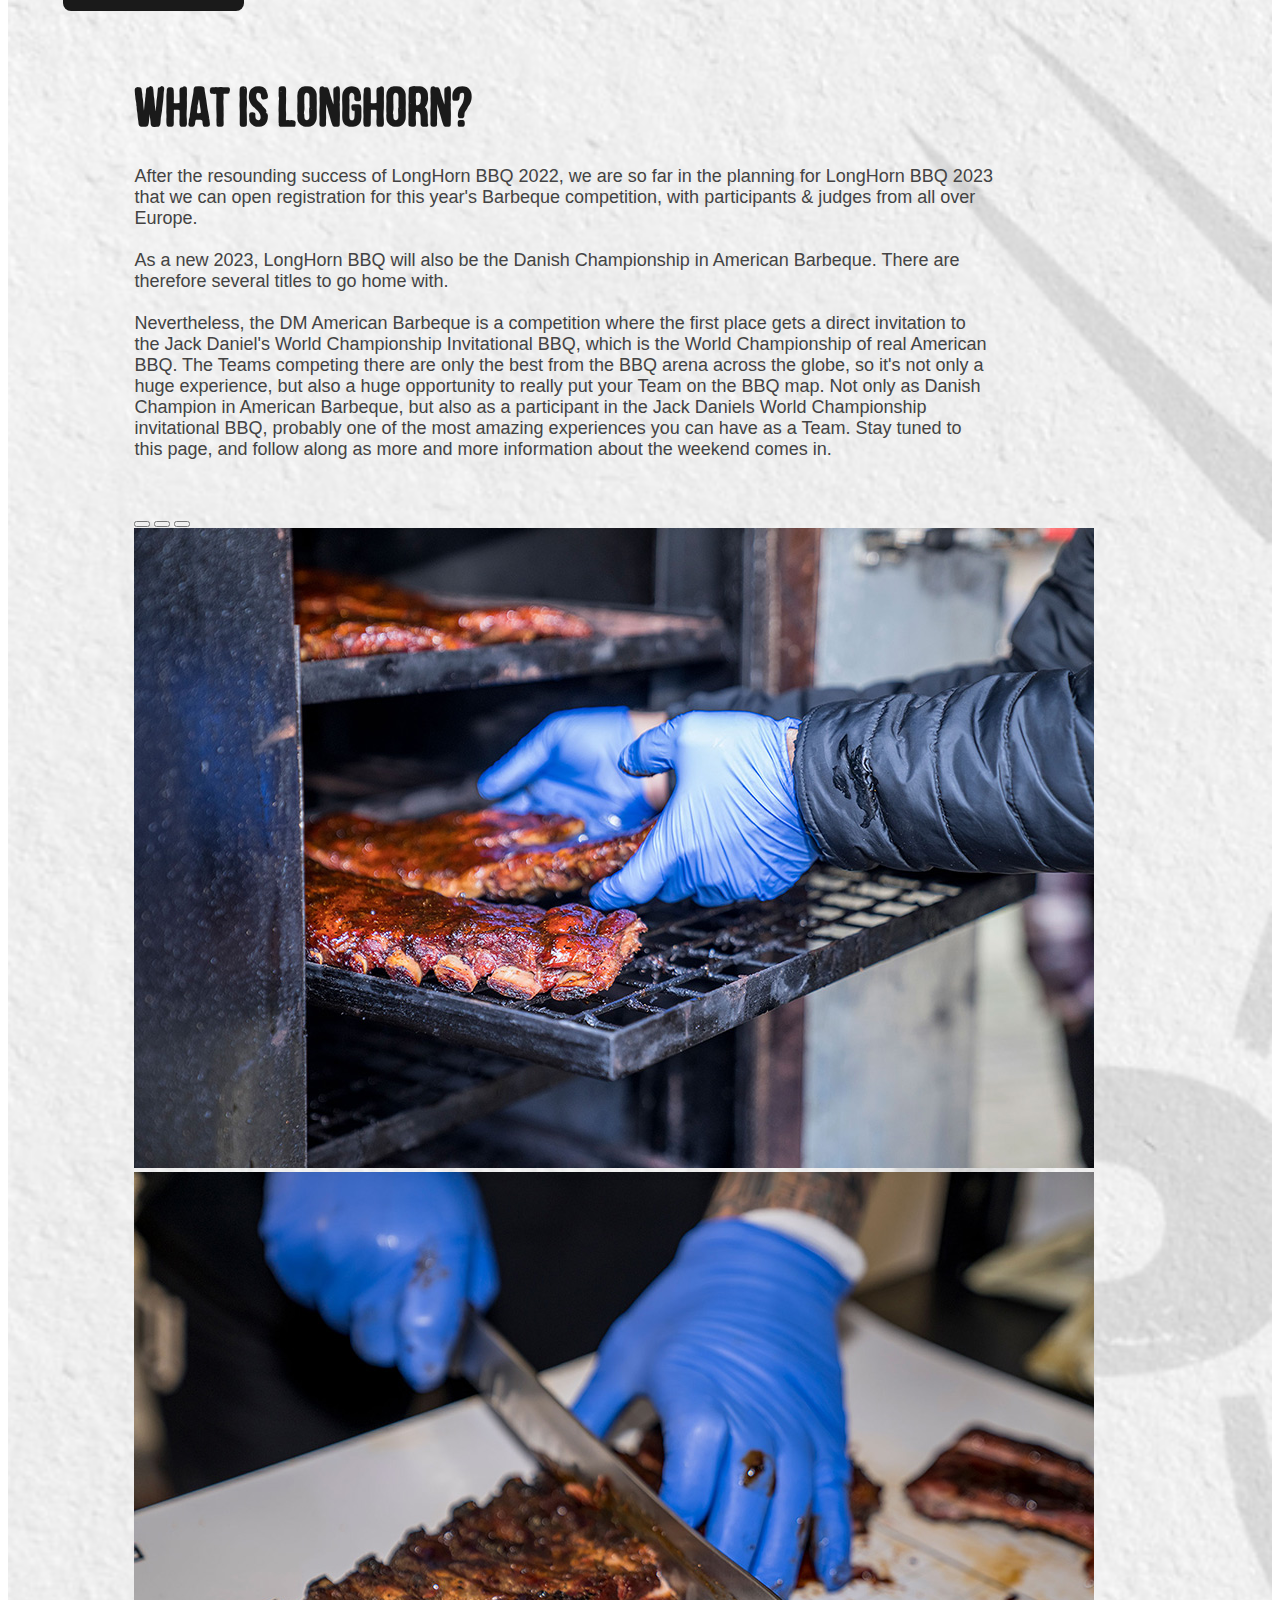
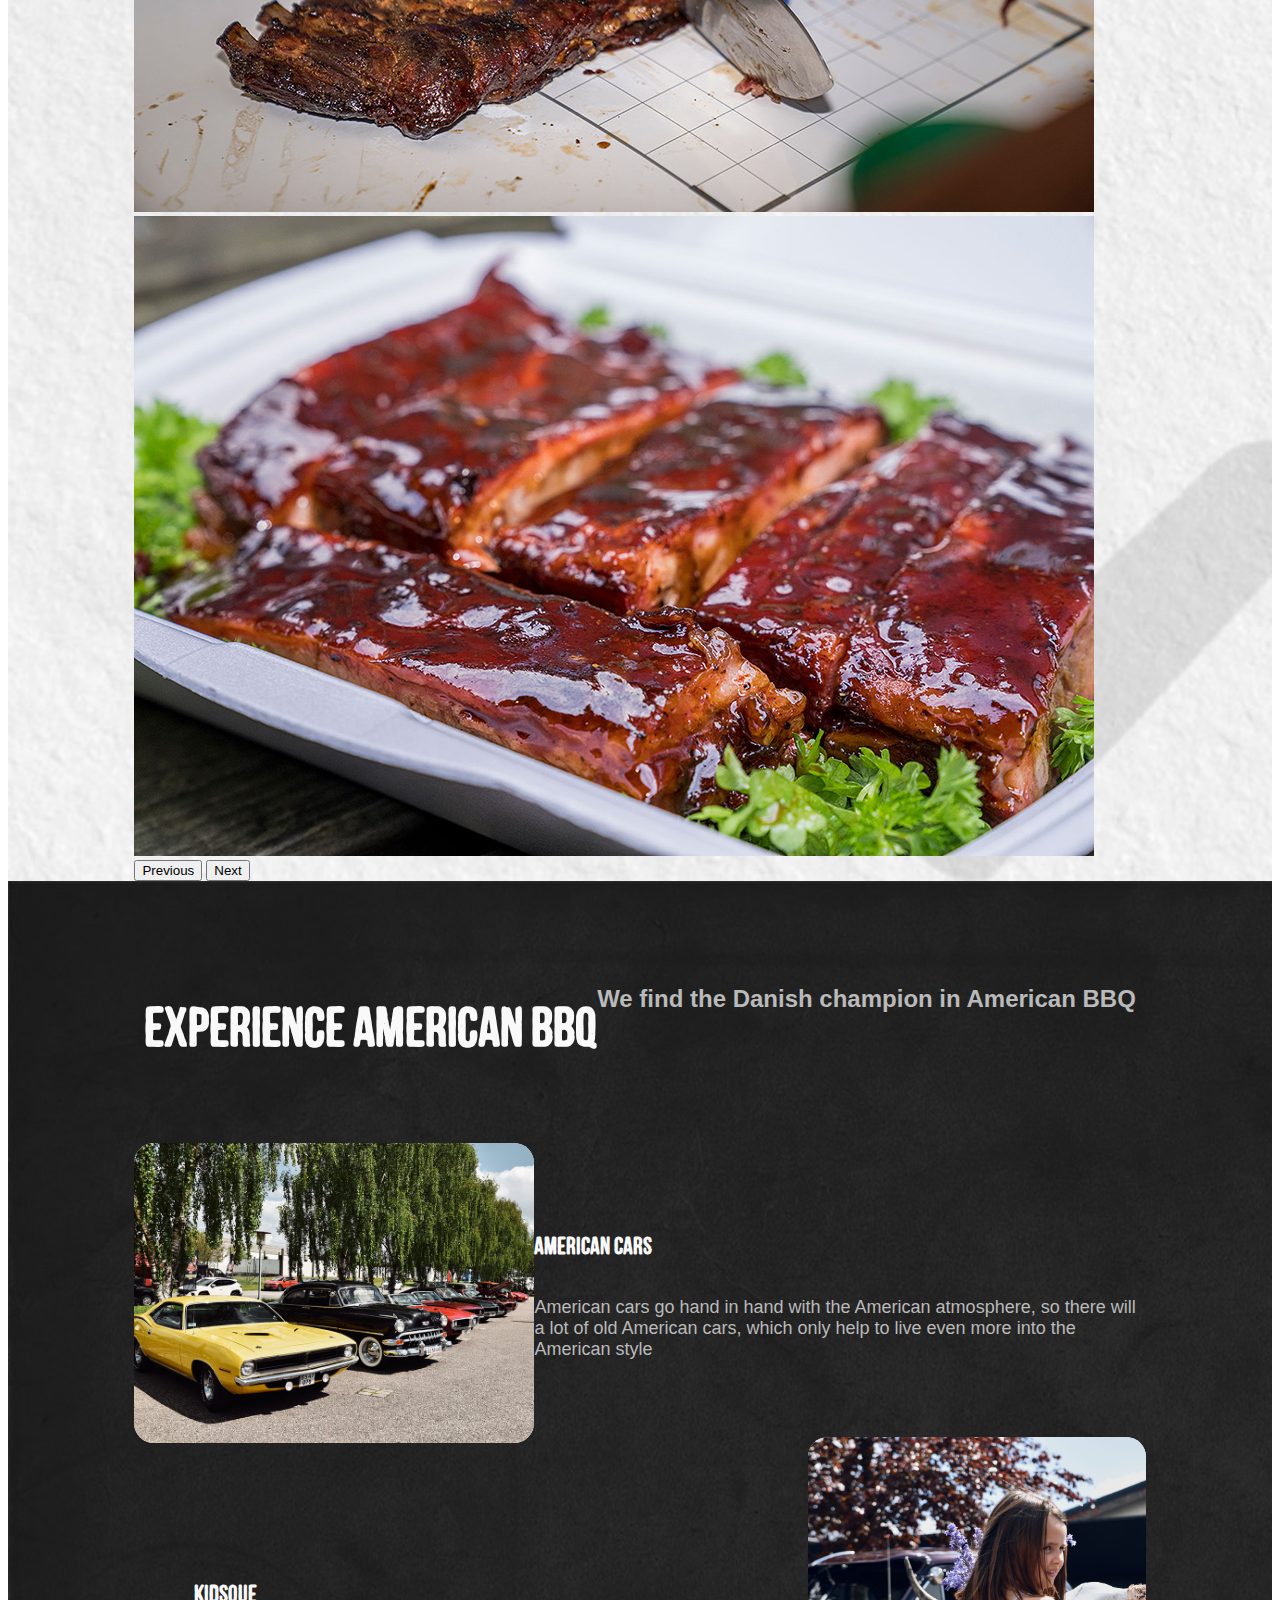
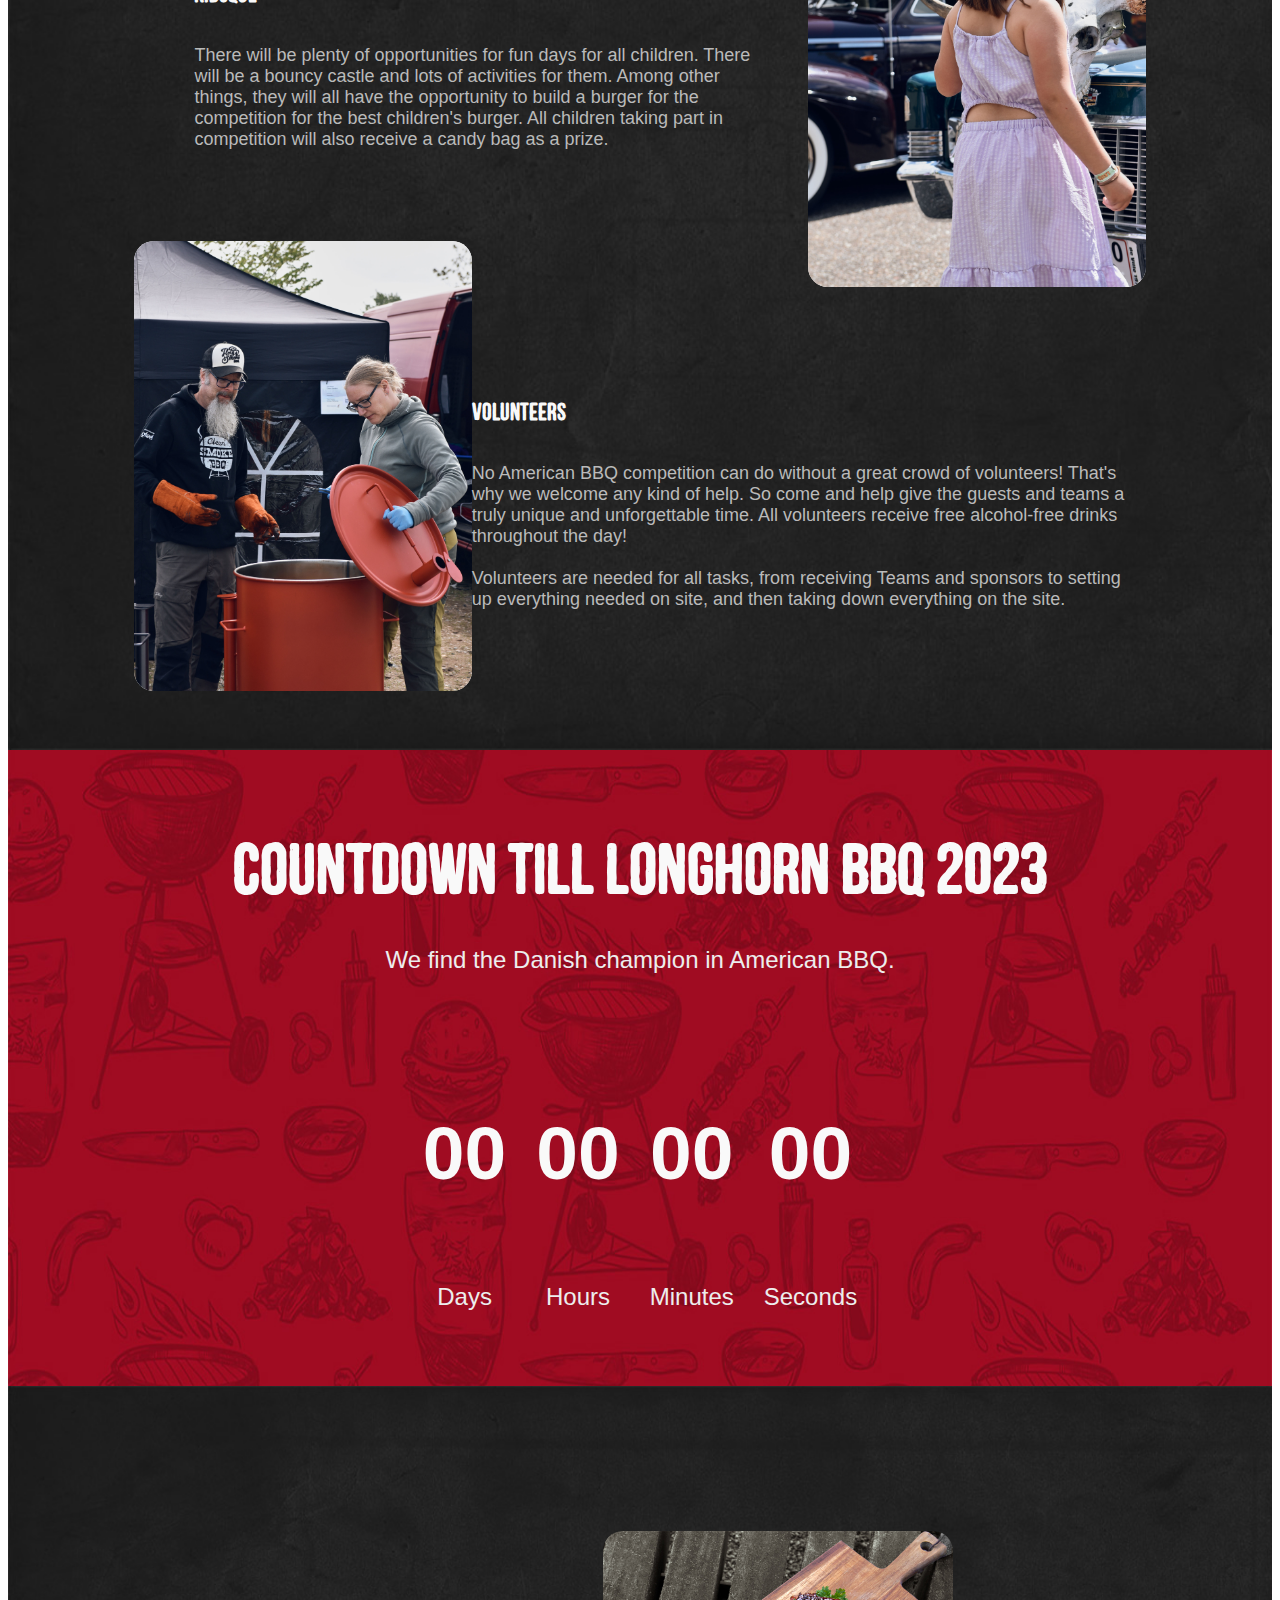
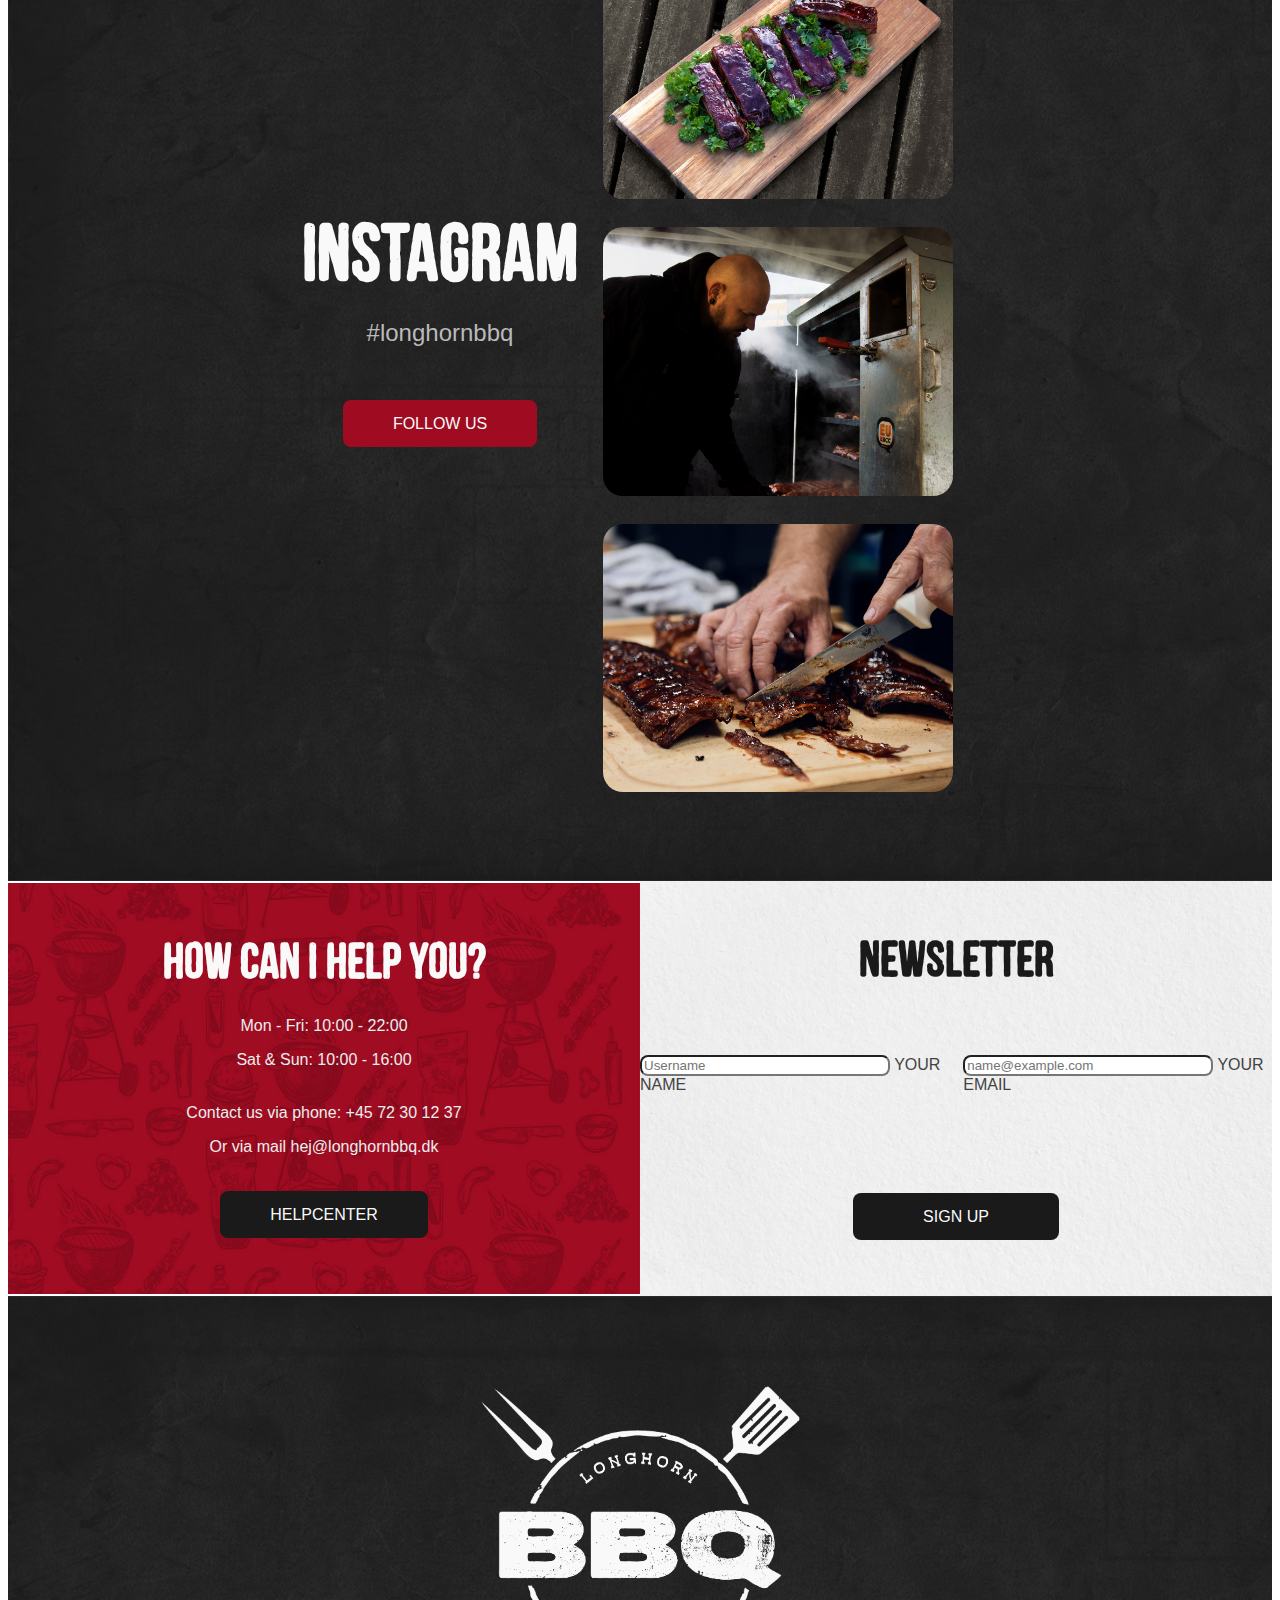
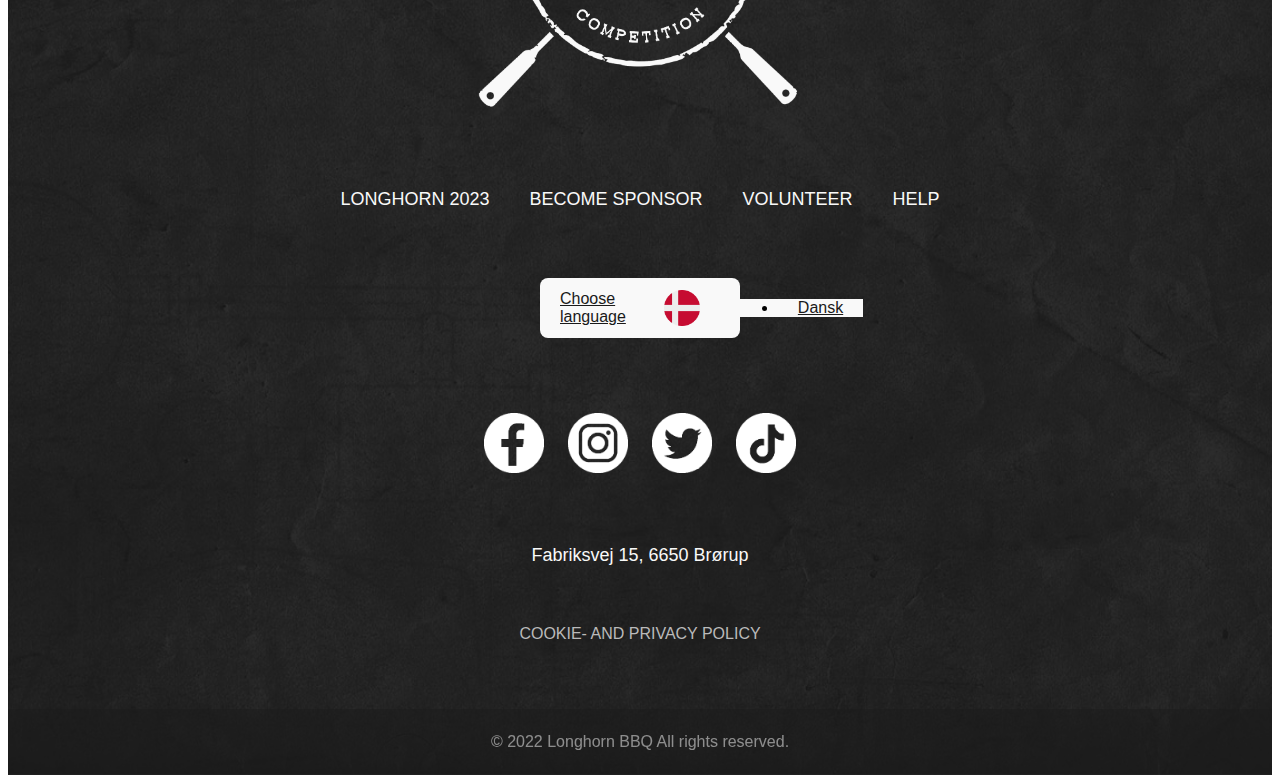
<file: english-version/index.html>
<!doctype html>
<html lang="en">
  <head>
    <meta charset="utf-8">
    <meta name="viewport" content="width=device-width, initial-scale=1">
    <title>Longhorn BBQ 2023</title>
    <link href="https://cdn.jsdelivr.net/npm/bootstrap@5.2.3/dist/css/bootstrap.min.css" rel="stylesheet" integrity="sha384-rbsA2VBKQhggwzxH7pPCaAqO46MgnOM80zW1RWuH61DGLwZJEdK2Kadq2F9CUG65" crossorigin="anonymous">
    <link rel="stylesheet" href="/english-version/css/style.css">
  </head>
  <body>
    <!--header-->
    <header>
        <nav class="navbar bg-light fixed-top hamburgerbar">
          <div class="container-fluid">
            <!--logo-->
            <div class="logo">
              <a href="/english-version/index.html">
                <img src="/img/white-logo.png" alt="">
              </a> 
            </div>
            <a href="/index.html" style="text-decoration: none;"><div class="navbar-language">Dansk</div></a>
            <button class="navbar-toggler" type="button" data-bs-toggle="offcanvas" data-bs-target="#offcanvasNavbar" aria-controls="offcanvasNavbar">
              <span class="navbar-toggler-icon"></span>
            </button>
            <div class="offcanvas offcanvas-end" tabindex="-1" id="offcanvasNavbar" aria-labelledby="offcanvasNavbarLabel">
              <div class="offcanvas-header">
                <h5 class="offcanvas-title" id="offcanvasNavbarLabel"></h5>
                <button type="button" class="btn-close" data-bs-dismiss="offcanvas" aria-label="Close"></button>
              </div>
              <div class="offcanvas-body">
                <ul class="navbar-nav justify-content-end flex-grow-1 pe-3">
                  <a href="/english-version/index.html"><div class="hamburger-logo"><img src="/img/black-logo.png" alt=""></div></a> 
                  <!-- content to slide down nav -->
                  <li class="nav-item">
                    <a class="nav-link" href="#longhorn">LONGHORN 2023</a>
                    <a class="nav-link" href="https://tbsgrillshop.us3.list-manage.com/subscribe?u=8df80fe35ad2b050b6abe8c93&id=6af0ad5802" target="_blank">SIGN TEAM UP</a>
                    <a class="nav-link" href="/english-ticket/index.html" target="_blank">TICKETS</a>
                    <a id="sponsor" class="nav-link" href="#">SPONSOR</a>
                    <div class="frivillig-button"><a href="https://tbsgrillshop.us3.list-manage.com/subscribe?u=8df80fe35ad2b050b6abe8c93&id=3e8846d2dc" target="_blank" style="text-decoration: none;">BECOME A VOLUNTEER</a></div>
                  </li>
                </ul>
              </div>
            </div>
          </div>
        </nav>
      </header>


      <!--frontpage-->
    <div class="container-fluid frontpage">
        <div class="text">
            <p class="fp1">LONGHORN BBQ 2023</p>
            <p class="fp2">DM IN AMERIKANSK BBQ</p>
            <p class="fp3">13TH - 15TH OF MAY 2023</p>
            <p class="fp4">Book your ticket before 1st of February and enter the competition<br> to win an optional portion of meat at one of the teams</p>
            <a href="/english-ticket/index.html" target="_blank" class="button-billet" style="text-decoration: none;">FREE TICKETS</a>
        </div>
      </div>


      <!--first section under frontpage-->
    
        <div class="container-fluid firstsection">
          <div class="row">
  
            <!--left-->
            <div id="billet" class="col-4 leftbox">
              <div class="whiteplaster">
                <div class="content">
                  <img class="blacklogo" src="/img/black-logo.png" alt="">
                  <h1 class="lefth1 text-center">GRAND CHAMPION <br> IN AMERICAN BBQ</h1>
                  <p class="viharalt text-center">Bring your family, friends or barbecue team for a weekend in true American BBQ style.</p>
                  <button class="button">
                    <a href="/english-ticket/index.html" target="_blank" style="text-decoration: none;"><p class="vinderne">FREE TICKETS</p></a>
                    <img src="/img/down-arrow.png" alt="">
                  </button>
                </div>
              </div>
            </div>
  
            <!--right-->
            <div id="tilmeld" class="col-8 rightbox d-flex align-items-center">
              <div class="text">
                <p class="dates">13TH - 14TH OF MAY 2023</p>
                <h1>MARK YOUR CALENDAR</h1>
                <p class="underline">We find the Danish champion in American BBQ.</p>
                <a href="https://tbsgrillshop.us3.list-manage.com/subscribe?u=8df80fe35ad2b050b6abe8c93&id=6af0ad5802" target="_blank" class='buttona'>REGISTER HERE</a>
              </div>
            </div>
          </div>
        </div>

    <!--second section under frontpage-->
    <section>
      <div id="longhorn" class="container-fluid secondsection">
        <div class="row">
          <div class="col">
            <h1>WHAT IS LONGHORN?</h1>
            <p>
              After the resounding success of LongHorn BBQ 2022, we are so far in the planning for LongHorn BBQ 2023 that we can open registration for this year's Barbeque 
              competition, with participants & judges from all over Europe. <br><br> As a new 
              2023, LongHorn BBQ will also be 
              the Danish Championship in American Barbeque. 
              There are therefore several titles to go home with. <br><br> Nevertheless, 
              the DM American Barbeque is a competition where the first 
              place gets a direct invitation to the Jack Daniel's World 
              Championship Invitational BBQ, which is the World Championship 
              of real American BBQ. The Teams competing there are only the 
              best from the BBQ arena across the globe, so it's not only a 
              huge experience, but also a huge opportunity to really put your 
              Team on the BBQ map. Not only as Danish Champion in American Barbeque, 
              but also as a participant in the Jack Daniels World Championship 
              invitational BBQ, probably one of the most amazing experiences 
              you can have as a Team. Stay tuned to this page, and follow along 
              as more and more information about the weekend comes in.</p>
          </div>

          <!--pictures-->
          <div class="col gallery">
            <div id="carouselExampleCaptions" class="carousel slide" data-bs-ride="false">
              <div class="carousel-indicators">
                <button type="button" data-bs-target="#carouselExampleCaptions" data-bs-slide-to="0" class="active" aria-current="true" aria-label="Slide 1"></button>
                <button type="button" data-bs-target="#carouselExampleCaptions" data-bs-slide-to="1" aria-label="Slide 2"></button>
                <button type="button" data-bs-target="#carouselExampleCaptions" data-bs-slide-to="2" aria-label="Slide 3"></button>
              </div>
              <div class="carousel-inner">
                <div class="carousel-item active">
                  <img src="/img/oven.jpg" class="d-block w-100 h-100" alt="...">
                  <div class="carousel-caption d-none d-md-block">
                  </div>
                </div>
                <div class="carousel-item">
                  <img src="/img/cut.jpg" class="d-block w-100 h-100" alt="...">
                  <div class="carousel-caption d-none d-md-block">
                  </div>
                </div>
                <div class="carousel-item">
                  <img src="/img/ribs.jpg" class="d-block w-100 h-100" alt="...">
                  <div class="carousel-caption d-none d-md-block">
                  </div>
                </div>
              </div>
              <button class="carousel-control-prev" type="button" data-bs-target="#carouselExampleCaptions" data-bs-slide="prev">
                <span class="carousel-control-prev-icon" aria-hidden="true"></span>
                <span class="visually-hidden">Previous</span>
              </button>
              <button class="carousel-control-next" type="button" data-bs-target="#carouselExampleCaptions" data-bs-slide="next">
                <span class="carousel-control-next-icon" aria-hidden="true"></span>
                <span class="visually-hidden">Next</span>
              </button>
            </div>
          </div>
        </div>
      </div>
    </section>


    <!--third section under frontpage-->

    <section>
      <div class="container-fluid thirdsection">
        <div class="row firstrow">
          <h1>EXPERIENCE AMERICAN BBQ</h1>
          <h3>We find the Danish champion in American BBQ</h3>
          
        </div>
        
        <!--cars-->
        <div class="row">
          <div class="col"><img class="cars" src="/img/cars.jpg" alt=""></div>
          <div class="col textcontent">
            <h2>AMERICAN CARS</h2>
            <p>American cars go hand in hand with the American atmosphere, so there will 
              a lot of old
              American cars, which only help to live 
              even more into the American style</p>
          </div>
        </div>
        
        <!--kidsque-->
        <div class="row kidsrow">
          <div class="col textcontent2">
            <h2>KIDSQUE</h2>
            <p>There will be plenty of opportunities for fun days for all children. 
              There will be a bouncy castle and lots of activities for them. 
              Among other things, they will all have the opportunity to build a burger 
              for the competition for the best children's burger. All children taking part in 
              competition will also receive a candy bag as a prize.</p>
          </div>
          <div class="col viking"><img class='kidsque' src="/img/girl.jpg" alt=""></div>
        </div>

        <!--volunteers-->
        <div id="frivillig" class="row">
          <div class="col volunteerscol"><img class='volunteers'src="/img/frivillige.jpg" alt=""></div>
          <div class="col textcontent">
            <h2>VOLUNTEERS</h2>
            <p>No American BBQ competition can do without 
              a great crowd of volunteers! That's why we welcome 
              any kind of help. So come and help give the guests and 
              teams a truly unique and unforgettable time. All volunteers receive free alcohol-free 
              drinks throughout the day!
            <br><br>
            Volunteers are needed for all tasks, 
            from receiving Teams and sponsors to 
            setting up everything needed on site, 
            and then taking down everything on the site.</p>
          </div>
        </div>
      </div>
    </section>
    

    <!--nedtælling starter-->
    <section>
      <div class="container-fluid">
        <div class="row countdown-row">
          <div class="col countdown-col">
            <h1>COUNTDOWN TILL LONGHORN BBQ 2023</h1>
            <p>We find the Danish champion in American BBQ.</p>

            <div class="countdown">
              <div class="time">
                <h2>00</h2>
                <p>Days</p>
              </div>

              <div class="time">
                <h2>00</h2>
                <p>Hours</p>
              </div>

              <div class="time">
                <h2>00</h2>
                <p>Minutes</p>
              </div>

              <div class="time">
                <h2>00</h2>
                <p>Seconds</p>
              </div>
            </div>
          </div>
        </div>
      </div>
    </section>
    <!--nedtælling ender-->

  
    <!--instagram starter-->
  <section>
    <div class="container-fluid">
      <div class="row instagram-account">
        <div class="col insta-left">
          <h1>
            Instagram
          </h1>
          <p>#longhornbbq</p>
          <div class="instagram-button">
            <p><a href="https://www.instagram.com/longhorn__bbq/" target="_blank" style="text-decoration: none;">FOLLOW US</a></p>
          </div>
        </div>

        <div class="col insta-right">
          <div class="instagram-images">
              <div class="instagram-images-1"><a href=""><img src="/img/bbq.jpg" alt=""></a></div>
              <div class="instagram-images-2"><a href=""><img src="/img/BBQ-grill.jpg" alt=""></a></div>
              <div class="instagram-images-3"><a href=""></a><img src="/img/making-bbq.jpg" alt=""></div>
          </div>
        </div>
      </div>
    </div>
  </section>
  <!--instagram ender-->
      

    <!--hjælp starter-->
    <section class="helpcentersection">
      <div id="help" class="container-fluid">
        <div class="row help-letter">
          <div class="col-6 helpcenter">
            <div>
              <h1>HOW CAN I HELP YOU?</h1>
            </div>
            <div>
              <p>Mon - Fri: 10:00 - 22:00</p>
              <p class="sat-sun">Sat & Sun: 10:00 - 16:00</p>
            </div>
            <div>
              <p>Contact us via phone: +45 72 30 12 37</p>
              <p>Or via mail hej@longhornbbq.dk</p>
            </div>
            <div class="helpcenter-button"><a href="" style="text-decoration: none;">HELPCENTER</a></div>
          </div>
          <!--hjælp ender-->

          <!--nyhedsbrev starter-->
          <div class="col-6 newsletter">
            <div>
              <h1>NEWSLETTER</h1>
            </div>
            <div class="newsletter-input">
              <div class="form-floating">
                <input type="text" class="form-control border-0" id="floatingInputGroup1" placeholder="Username">
                <label for="floatingInputGroup1">YOUR NAME</label>
              </div>
              <div class="form-floating">
                <input type="email" class="form-control border-0" id="floatingInput" placeholder="name@example.com">
                <label for="floatingPassword">YOUR EMAIL</label>
              </div>
            </div>  
  
            <div class="newsletter-button"><a href="" style="text-decoration: none;">SIGN UP</a></div>
          </div>
          <!--nyhedsbrev ender-->
        </div>
      </div>
    </section>


    <footer>
      <!--logo-->
      <div class="container-fluid footer-parent">
        <div class="row">
          <div class="col footer-logo">
            <img class="footer-logo-img" src="/img/white-logo.png" alt="">
          </div>
        </div>

        <!--nav links-->
        <div class="row">
          <div class="col footer-links">
            <a href="#longhorn" style="text-decoration: none;"><p>LONGHORN 2023</p></a>
            <a href="#" style="text-decoration: none;"><p>BECOME SPONSOR</p></a>
            <a href="#frivillig" style="text-decoration: none;"><p>VOLUNTEER</p></a>
            <a href="#help" style="text-decoration: none;"><p>HELP</p></a>
          </div>
        </div>

        <!--choose language--> 
        <div class="row footer-dropdown-row">
          <div class="col footer-dropdown">
            <div class="dropdown">
              <a class="btn border-0 footer-dropdown-box" href="#" role="button" data-bs-toggle="dropdown" aria-expanded="false">
                <p class="footer-choose-language">Choose language</p>
                <img src="/img/danish-flag.png" alt="">
              </a>
            
              <!--dropdown change language-->
              <ul class="dropdown-menu">
                <li><a class="dropdown-item" href="/index.html">Dansk</a></li>
              </ul>
            </div>
          </div>
        </div>

        <!--sociale media-->
        <div class="row footer-some">
          <div class="footer-some-logo">
            <a href="https://www.facebook.com/profile.php?id=100088446621543" target="_blank"><img src="/img/facebook-logo.png" alt=""></a>
            <a href="https://www.instagram.com/longhorn__bbq/" target="_blank"><img src="/img/instagram-logo.png" alt=""></a>
            <a href=""><img src="/img/twitter-logo.png" alt=""></a>
            <a href=""><img src="/img/titktok-logo.png" alt=""></a>
          </div>
        </div>

        <!--address-->
        <div class="col footer-address">
          <p>Fabriksvej 15, 6650 Brørup</p>
        </div>

        <!--cookies-->
        <div class="row footer-cookie">
          <div class="col">
            <p>COOKIE- AND PRIVACY POLICY</p>
          </div>
        </div>

        <!--copyright-->
        <div class="row footer-copyright">
          <div class="col">
            <p>© 2022 Longhorn BBQ All rights reserved.</p>
          </div>
        </div>
      </div>
  </footer>


    <script src="https://cdn.jsdelivr.net/npm/bootstrap@5.2.3/dist/js/bootstrap.bundle.min.js" integrity="sha384-kenU1KFdBIe4zVF0s0G1M5b4hcpxyD9F7jL+jjXkk+Q2h455rYXK/7HAuoJl+0I4" crossorigin="anonymous"></script>
  </body>
</html>
</file>
<file: css/style.css>
@charset "UTF-8";
@import url("https://fonts.cdnfonts.com/css/tox-typewriter");
@import url("https://fonts.cdnfonts.com/css/din-next-slab");
/*hover og baggrundsfarver til fx knapper*/
/*sort overskrift*/
/*brød- og undertle overskrift*/
/*hvid overskrift*/
/*brød- og undertle overskrift på mørk baggrund*/
/*brød- og undertle overskrift på lys baggrund*/
/*@import url('//db.onlinewebfonts.com/c/c11f09354fd4806c55145d568617bf1a?family=Mocha+Mattari');*/
@font-face {
  font-family: "Mocha Mattari";
  src: url(/css/Mocha\ Mattari\ W01\ Regular.ttf);
}
/*
font-family: 'Mocha Mattari'; - er for overskrifter
font-family: 'Tox Typewriter', sans-serif; - er for undertekst
font-family: 'DIN Next Slab', sans-serif; - er for brødtekst og knapper
*/
.firstsection {
  color: #f9f9f9;
  /*to the right*/
  /*to the left */
}
.firstsection .dates {
  font-family: "DIN Next Slab", sans-serif;
  font-size: 16px;
  color: rgba(26, 26, 26, 0.7333333333);
  margin-bottom: 5px;
}
.firstsection h1 {
  font-family: "Mocha Mattari";
  font-size: 65px;
  margin-bottom: 50px;
}
.firstsection .underline {
  font-family: "Tox Typewriter", sans-serif;
  font-size: 20px;
  color: #f9f9f9;
  margin-bottom: 30px !important;
  padding-right: 10px;
  text-shadow: 0 4px 10px rgba(0, 0, 0, 0.2);
}
.firstsection .buttona {
  text-decoration: none;
  font-family: "DIN Next Slab", sans-serif;
  color: #f9f9f9;
  font-size: 16px;
  margin: 0;
  cursor: pointer;
  background-color: #1a1a1a;
  border-radius: 8px;
  padding: 15px 25px;
  border: none;
}
.firstsection .buttona:hover {
  border: 1px solid #f9f9f9;
}
.firstsection .buttona:active {
  border: 2px solid #f9f9f9;
}
.firstsection .lefth1 {
  font-family: "Mocha Mattari";
  font-size: 40px;
  margin-bottom: 10px;
  color: #1a1a1a;
}
.firstsection .viharalt {
  font-family: "DIN Next Slab", sans-serif;
  font-size: 16px;
  color: rgba(26, 26, 26, 0.537254902);
  margin: 5px 40px;
}
.firstsection .vinderne {
  font-family: "Tox Typewriter", sans-serif;
  font-size: 16px;
  color: #1a1a1a;
  margin: 0;
}
@media only screen and (max-width: 990px) {
  .firstsection .dates {
    font-family: "DIN Next Slab", sans-serif;
    font-size: 15px;
    color: rgba(26, 26, 26, 0.537254902);
    margin-bottom: 10px;
  }
  .firstsection h1 {
    font-family: "Mocha Mattari";
    font-size: 45px;
    margin-bottom: 40px;
  }
  .firstsection .underline {
    font-family: "Tox Typewriter", sans-serif;
    font-size: 17px;
    color: #f9f9f9;
    margin-bottom: 15px;
  }
  .firstsection .lefth1 {
    font-family: "Mocha Mattari";
    font-size: 30px;
    margin: 10px 0;
    color: #1a1a1a;
  }
  .firstsection .viharalt {
    font-family: "DIN Next Slab", sans-serif;
    font-size: 12px;
    color: rgba(26, 26, 26, 0.537254902);
    margin: 5px 20px;
  }
  .firstsection .vinderne {
    font-family: "Tox Typewriter", sans-serif;
    font-size: 12px;
    color: #1a1a1a;
    margin: 0;
  }
}

/*second section*/
.secondsection h1 {
  font-family: "Mocha Mattari";
  font-size: 55px;
  margin-bottom: 30px;
  margin-top: 80px;
  color: #1a1a1a;
}
.secondsection p {
  font-family: "DIN Next Slab", sans-serif;
  font-size: 18px;
  color: #434343;
  margin: 0;
  margin-right: 15%;
  margin-bottom: 50px;
}

/*third section*/
.thirdsection {
  padding: 0 10%;
  /*underline*/
}
.thirdsection h1 {
  font-family: "Mocha Mattari";
  font-size: 55px;
  padding: 0;
  color: #f9f9f9;
  text-align: center;
}
.thirdsection h2 {
  font-family: "Mocha Mattari";
  font-size: 24px;
  padding: 0;
  color: #f9f9f9;
}
.thirdsection h3 {
  font-family: "Tox Typewriter", sans-serif;
  font-size: 24px;
  color: #bababa;
  text-align: center;
  padding-bottom: 20px;
}
.thirdsection p {
  font-family: "DIN Next Slab", sans-serif;
  font-size: 18px;
  color: #bababa;
}
@media only screen and (max-width: 1000px) {
  .thirdsection h2 {
    font-size: 18px;
  }
  .thirdsection p {
    font-size: 16px;
  }
}
@media only screen and (max-width: 822px) {
  .thirdsection h2 {
    margin-top: 25px;
  }
}

* {
  box-sizing: border-box;
}

/*scrolle fra nav smooth*/
html {
  scroll-behavior: smooth;
  scroll-padding-top: var(--scroll-padding, 200px);
}

/*nav*/
.navbar {
  background-image: url(/img/black-texture.jpg);
  position: fixed;
  padding: 0 10% !important;
  display: flex;
  align-items: center;
  justify-content: space-between;
  transform: none;
  display: flex;
  /*added*/
  background-size: cover;
  background-repeat: no-repeat;
  background-position: left center;
  /*added*/
}
.navbar .logo img {
  max-height: 80px;
  margin: 10px 0;
}
.navbar .navbar-language {
  color: #f9f9f9;
  font-size: 20px;
  font-family: "DIN Next Slab", sans-serif;
}
.navbar .navbar-language:hover {
  color: #9F0C22;
}
.navbar .navbar-toggler {
  background-color: #9F0C22;
  box-shadow: none;
}
.navbar .offcanvas {
  background-image: url(/img/white-texture.jpg);
  background-size: cover;
  background-repeat: no-repeat;
  background-position: left center;
}
.navbar .offcanvas .hamburger-logo {
  display: flex;
  align-items: center;
  justify-content: center;
  margin-bottom: 50px;
}
.navbar .offcanvas .hamburger-logo img {
  max-height: 200px;
}
.navbar .offcanvas .nav-item {
  padding-left: 80px;
}
.navbar .offcanvas .nav-item a {
  color: #434343;
  padding: 16px 0;
  font-family: "DIN Next Slab", sans-serif;
  font-size: 18px;
}
.navbar .offcanvas .nav-item a:hover {
  color: #9F0C22;
}
.navbar .offcanvas .nav-item #sponsor {
  margin-bottom: 40px;
}
.navbar .offcanvas .nav-item .frivillig-button a {
  background-color: #9F0C22;
  padding: 15px 40px;
  color: #f9f9f9 !important;
  border-radius: 8px;
  font-family: "DIN Next Slab", sans-serif;
}
.navbar .offcanvas .nav-item .frivillig-button a:hover {
  border: 1px solid #1a1a1a;
}
.navbar .offcanvas .nav-item .frivillig {
  background-color: #9F0C22;
  padding: 15px 20px;
  color: #f9f9f9 !important;
  border-radius: 8px;
  font-family: "DIN Next Slab", sans-serif;
}
.navbar .offcanvas .nav-item .frivillig-button :hover {
  border: 1px solid #1a1a1a;
}
.navbar .offcanvas .offcanvas-header .btn-close:focus {
  box-shadow: none;
}

@media only screen and (max-width: 650px) {
  .navbar .logo img {
    max-height: 70px;
  }
  .navbar .navbar-language {
    font-size: 18px;
  }
}
/*frontpage*/
.frontpage {
  min-height: 100vh;
  background-image: url(/img/hero-img-front-page.jpg);
  background-size: cover;
  background-repeat: no-repeat;
  display: flex;
  justify-content: center;
  padding: 0 10% !important;
}
.frontpage .text {
  display: flex;
  flex-direction: column;
  justify-content: center;
  align-items: center;
}
.frontpage .text .fp1 {
  font-family: "Mocha Mattari";
  font-size: 100px;
  color: #f9f9f9;
  text-shadow: 0 4px 10px rgba(0, 0, 0, 0.2);
  margin-top: 75px;
}
.frontpage .text .fp2 {
  font-family: "Mocha Mattari";
  font-size: 70px;
  color: #f9f9f9;
  margin-top: -30px;
  margin-bottom: 50px;
  z-index: 2;
  text-shadow: 0 4px 10px rgba(0, 0, 0, 0.2);
}
.frontpage .text .fp3 {
  font-family: "Tox Typewriter", sans-serif;
  font-size: 30px;
  color: #f9f9f9;
  text-shadow: 0 4px 10px rgba(0, 0, 0, 0.2);
}
.frontpage .text .fp4 {
  font-family: "Tox Typewriter", sans-serif;
  font-size: 22px;
  color: #f9f9f9;
  text-align: center;
  text-shadow: 0 4px 10px rgba(0, 0, 0, 0.2);
}
.frontpage .text p {
  margin: 0;
}
.frontpage .text a {
  padding: 15px 50px;
  transition-duration: 0.2s;
  background-color: #9F0C22;
  border-radius: 8px;
  margin-top: 30px;
  color: #f9f9f9;
  border: 1px solid #9F0C22;
  font-family: "DIN Next Slab", sans-serif;
  font-size: 18px;
}
.frontpage .text .button-billet:hover {
  border: 1px solid #ffffff;
  color: #f9f9f9;
  transition: 0.3s;
}
.frontpage .text .button-billet a:active {
  border: 2px solid #ffffff;
}
@media screen and (max-width: 1010px) {
  .frontpage .text .fp1 {
    font-size: 80px;
  }
  .frontpage .text .fp2 {
    font-size: 60px;
  }
  .frontpage .text .fp3 {
    font-size: 20px;
  }
  .frontpage .text .fp4 {
    font-size: 18px;
  }
}
@media screen and (max-width: 650px) {
  .frontpage .text .fp1 {
    font-size: 45px;
    margin-bottom: 12px;
    text-align: center;
  }
  .frontpage .text .fp2 {
    font-size: 40px;
    text-align: center;
  }
  .frontpage .text .fp4 {
    font-size: 15px;
  }
}

/*first section after frontpage*/
.firstsection {
  box-sizing: border-box;
  /*the right of the two col*/
  /*the left of the two col*/
}
.firstsection .rightbox {
  background-image: url(/img/calendar-img.jpg);
  background-size: cover;
  background-repeat: no-repeat;
  padding: 0;
  right: 0;
  max-height: 420px;
}
.firstsection .rightbox .text {
  margin-left: 55px;
}
@media screen and (max-width: 460px) {
  .firstsection .rightbox .text {
    margin-left: 30px;
  }
}
.firstsection .leftbox {
  background-image: url(/img/tickets-background.jpg);
  background-size: cover;
  background-repeat: no-repeat;
  min-height: 420px;
  left: 0;
  display: flex;
  align-items: center;
  justify-content: center;
  padding: 0;
  /*whitebox in the center in the left*/
  /*mediaresponse to the whiteplaster in the leftbox*/
}
.firstsection .leftbox .whiteplaster {
  background-image: url(/img/white-texture.jpg);
  background-size: cover;
  background-repeat: no-repeat;
  border-radius: 20px;
  display: flex;
  flex-direction: column;
  justify-content: center;
  align-items: center;
  margin: 0px 40px;
}
.firstsection .leftbox .whiteplaster .content {
  padding: 20px 0;
  display: flex;
  flex-direction: column;
  align-items: center;
}
.firstsection .leftbox .whiteplaster .content .blacklogo {
  max-height: 80px;
  margin-bottom: 8px;
}
.firstsection .leftbox .whiteplaster .content button {
  display: flex;
  align-items: center;
  border: none;
}
.firstsection .leftbox .whiteplaster .content button img {
  max-height: 30px;
  rotate: 270deg;
}
@media only screen and (max-width: 900px) {
  .firstsection .leftbox .whiteplaster .content button img {
    max-height: 20px;
  }
}
.firstsection .leftbox .whiteplaster button:hover {
  transform: scale(1.1);
}
@media screen and (max-width: 1150px) {
  .firstsection .leftbox .whiteplaster {
    width: 80%;
  }
}

@media screen and (max-width: 880px) {
  .firstsection .row {
    display: flex;
    flex-direction: column;
  }
  .firstsection .row .rightbox {
    width: 100%;
    min-height: 400px;
  }
  .firstsection .row .leftbox {
    width: 100%;
    min-height: 400px;
  }
}
/*second section*/
.secondsection {
  background-image: url(/img/white-texture-logo.jpg);
  background-size: cover;
  background-repeat: no-repeat;
  display: flex;
  align-items: center;
  padding: 0 10%;
  max-width: 100%;
}
.secondsection .gallery {
  display: flex;
  align-items: center;
}
.secondsection .gallery .carousel-inner {
  max-width: 100%;
  height: auto;
}
@media only screen and (max-width: 960px) {
  .secondsection .row {
    flex-direction: column;
  }
  .secondsection .row .gallery {
    margin-bottom: 40px;
  }
  .secondsection .row p {
    margin: 0;
    margin-bottom: 20px;
  }
}

/*third section*/
.thirdsection {
  background-image: url(/img/black-texture.jpg);
  background-size: cover;
  padding: 0 10%;
  /*toptext*/
  /*img editing + the next 3 classes*/
  /*kidsque text*/
}
.thirdsection .row {
  padding: 25px 0;
  display: flex;
  flex-direction: row;
  align-items: space-between;
  justify-content: center;
}
.thirdsection .firstrow {
  padding-top: 80px;
}
.thirdsection img {
  max-height: 450px;
  background-color: #f9f9f9;
  border-radius: 20px;
}
.thirdsection .cars {
  max-height: 300px;
}
.thirdsection .kidsque {
  margin: -60px 0 -60px 50px;
}
.thirdsection .volunteers {
  margin-top: -40px;
}
.thirdsection .volunteerscol {
  padding-bottom: 30px;
}
@media only screen and (max-width: 1000px) {
  .thirdsection img {
    max-height: 400px;
  }
  .thirdsection .cars {
    max-height: 250px;
  }
  .thirdsection .kidsque {
    margin: -40px 0 -20px 50px;
  }
  .thirdsection .volunteers {
    margin-top: -40px;
  }
}
@media only screen and (max-width: 822px) {
  .thirdsection .row {
    display: flex;
    flex-direction: column;
    justify-content: center;
    align-items: center;
  }
  .thirdsection .row .col {
    display: flex;
    justify-content: center;
    align-items: center;
    padding: 0;
  }
  .thirdsection .row .textcontent2 {
    margin: 0;
  }
  .thirdsection .row img {
    height: 320px;
  }
  .thirdsection .row .cars {
    max-height: 250px;
  }
  .thirdsection .row .kidsque {
    margin: 0;
  }
  .thirdsection .row .volunteers {
    margin: 0;
  }
  .thirdsection .kidsrow {
    flex-direction: column-reverse;
  }
}
.thirdsection .textcontent {
  display: flex;
  flex-direction: column;
  justify-content: center;
}
.thirdsection .textcontent2 {
  display: flex;
  flex-direction: column;
  justify-content: center;
  margin-left: 60px;
}

/*countdown starter*/
.countdown-col {
  background-image: url(/img/red-pattern.jpg);
  background-size: cover;
  background-repeat: no-repeat;
  background-position: left center;
  display: flex;
  flex-direction: column;
  align-items: center;
  justify-content: center;
  text-align: center;
  margin: 0;
}
.countdown-col h1 {
  font-family: "Mocha Mattari";
  color: #f9f9f9;
  font-size: 70px;
  text-align: center;
  margin-top: 80px;
  margin-bottom: 16px;
}
.countdown-col p {
  color: #ededed;
  font-family: "Tox Typewriter", sans-serif;
  font-size: 24px;
  text-align: center;
}
.countdown-col .countdown {
  display: flex;
  align-items: center;
  justify-content: center;
  flex-direction: row;
}
.countdown-col .countdown .time {
  display: flex;
  flex-direction: column;
  align-items: center;
  justify-content: center;
  margin: 15px;
  margin-top: 50px;
  font-family: "DIN Next Slab", sans-serif;
  color: #f9f9f9;
}
.countdown-col .countdown .time h2 {
  font-size: 75px;
  font-family: "DIN Next Slab", sans-serif;
  color: #f9f9f9;
}
.countdown-col .countdown .time p {
  margin-bottom: 60px; /*added*/
  font-family: "DIN Next Slab", sans-serif;
  font-size: 24px;
}

/*countdown ender*/
/*instagram starter*/
.instagram-account {
  background-image: url(/img/black-texture.jpg);
  background-size: cover;
  background-repeat: no-repeat;
  background-position: left center;
  display: flex;
  align-items: center;
  justify-content: center;
  padding: 85px 10%;
  /*instagram tekst begynder*/
  /*instagram tekst ender*/
  /*images fra instagram begynder*/
  /*images fra instagram ender*/
}
.instagram-account .insta-left {
  align-self: center;
  display: inline;
  box-sizing: border-box;
  justify-content: center;
}
.instagram-account .insta-left h1 {
  font-family: "Mocha Mattari";
  color: #f9f9f9;
  font-size: 80px;
  text-align: center;
  margin-top: 0px;
  margin-bottom: 16px;
}
.instagram-account .insta-left p {
  color: #bababa;
  font-family: "Tox Typewriter", sans-serif;
  font-size: 24px;
  text-align: center;
}
.instagram-account .insta-left .instagram-button {
  display: block;
  margin-left: auto;
  margin-right: auto;
  transition: 0.3s;
  margin-top: 60px;
}
.instagram-account .insta-left .instagram-button a {
  font-family: "DIN Next Slab", sans-serif;
  color: #f9f9f9;
  padding: 15px 50px;
  border-radius: 8px;
  font-size: 16px;
  transition: 0.3s;
  background-color: #9F0C22;
}
.instagram-account .insta-left .instagram-button a:hover {
  border: 1px solid #f9f9f9;
}
.instagram-account .instagram-images {
  display: flex;
  align-items: center;
  gap: 24px;
  justify-content: center;
}
.instagram-account .instagram-images .instagram-images-1 {
  background-size: cover;
  background-repeat: no-repeat;
  background-position: left center;
}
.instagram-account .instagram-images .instagram-images-1 img {
  max-width: 350px;
  border-radius: 20px;
}
.instagram-account .instagram-images .instagram-images-2 {
  background-size: cover;
  background-repeat: no-repeat;
  background-position: left center;
}
.instagram-account .instagram-images .instagram-images-2 img {
  max-width: 350px;
  border-radius: 20px;
}
.instagram-account .instagram-images .instagram-images-3 {
  background-size: cover;
  background-repeat: no-repeat;
  background-position: left center;
}
.instagram-account .instagram-images .instagram-images-3 img {
  max-width: 350px;
  border-radius: 20px;
}

/*instagram ender*/
/*hjælp starter*/
.helpcentersection {
  padding: 0;
}
.helpcentersection .help-letter {
  display: flex;
  flex-direction: row;
  align-items: stretch;
}
.helpcentersection .help-letter .helpcenter {
  background-image: url(/img/red-pattern.jpg);
  background-size: cover;
  background-repeat: no-repeat;
  background-position: left center;
  padding-right: 0;
  padding-left: 0;
  display: inline;
  align-self: center;
  min-height: 100%;
  flex: 50%;
  width: 100%;
}
.helpcentersection .help-letter .helpcenter h1 {
  font-family: "Mocha Mattari";
  color: #f9f9f9;
  font-size: 50px;
  text-align: center;
  margin: 50px 0 30px 0;
  padding: 0;
}
.helpcentersection .help-letter .helpcenter p {
  color: #ededed;
  display: flex;
  justify-content: center;
  align-items: center;
  font-family: "DIN Next Slab", sans-serif;
}
.helpcentersection .help-letter .helpcenter .sat-sun {
  margin-bottom: 35px;
}
.helpcentersection .help-letter .helpcenter .helpcenter-button {
  display: block;
  margin-left: auto;
  margin-right: auto;
  transition: 0.3s;
  margin: 50px 0px 70px 0;
  text-align: center;
}
.helpcentersection .help-letter .helpcenter .helpcenter-button a {
  font-family: "DIN Next Slab", sans-serif;
  color: #f9f9f9;
  padding: 15px 50px;
  border-radius: 8px;
  font-size: 16px;
  transition: 0.3s;
  background-color: #1a1a1a;
}
.helpcentersection .help-letter .helpcenter .helpcenter-button a:hover {
  border: 1px solid #f9f9f9;
}
.helpcentersection .help-letter .helpcenter .helpcenter-button :active {
  border: 2px solid #f9f9f9;
}

/*hjælp ender*/
/*nyhedsbrev starter*/
.newsletter {
  background-image: url(/img/white-texture.jpg);
  background-size: cover;
  background-repeat: no-repeat;
  background-position: left center;
  padding-right: 0;
  padding-left: 0;
  display: inline;
  align-self: center;
  min-height: 100%;
  flex: 50%;
  width: 100%;
}
.newsletter h1 {
  font-family: "Mocha Mattari";
  color: #1a1a1a;
  font-size: 50px;
  text-align: center;
  margin: 50px 0 70px 0;
}
.newsletter .newsletter-input {
  font-family: "DIN Next Slab", sans-serif;
  display: flex;
  gap: 24px;
  display: flex;
  justify-content: center;
  align-items: center;
  color: #434343;
  margin-bottom: 115px;
}
.newsletter .newsletter-input .form-floating .form-control {
  min-width: 300px;
  border-radius: 8px;
}
.newsletter .newsletter-input .form-control:focus {
  box-shadow: none;
}
.newsletter .newsletter-button {
  display: block;
  margin-left: auto;
  margin-right: auto;
  transition: 0.3s;
  margin: 50px 0px 70px 0;
  text-align: center;
}
.newsletter .newsletter-button a {
  color: #f9f9f9;
  font-family: "DIN Next Slab", sans-serif;
  padding: 15px 70px;
  border-radius: 8px;
  font-size: 16px;
  background-color: #1a1a1a;
}
.newsletter .newsletter-button a:hover {
  border: 3px solid #9F0C22;
}
.newsletter .newsletter-button :active {
  border: 3px solid #9F0C22;
}

@media screen and (max-width: 680px) {
  .newsletter-input .form-floating .form-control {
    min-width: 175px !important;
  }
}
@media screen and (max-width: 450px) {
  .newsletter-input {
    gap: 12px !important;
  }
}
/*nyhedsbrev ender*/
.footer-parent {
  background-image: url(/img/black-texture.jpg);
  background-size: cover;
  background-repeat: no-repeat;
  background-position: center center;
  width: 100%;
  display: flex;
  flex-direction: column;
  justify-content: center;
  /*logo starter*/
  /*logo ender*/
  /*links starter*/
  /*links ender*/
  /*vælg sprog starter*/
  /*vælg sprog ender*/
}
.footer-parent .footer-logo {
  padding: 0;
}
.footer-parent .footer-logo .footer-logo-img {
  padding: 0 10%;
  max-height: 350px;
  margin-top: 75px;
  display: block;
  margin-left: auto;
  margin-right: auto;
}
.footer-parent .footer-links {
  padding: 0 10%;
  display: flex;
  gap: 40px;
  margin: 50px 0;
  justify-content: center;
  align-items: center;
}
.footer-parent .footer-links a {
  color: #f9f9f9;
  font-family: "DIN Next Slab", sans-serif;
  font-size: 18px;
}
.footer-parent .footer-links a :hover {
  color: #9F0C22;
}
.footer-parent .footer-dropdown-row {
  max-width: 600px;
  margin-left: auto;
  margin-right: auto;
  display: flex;
  align-items: center;
}
.footer-parent .footer-dropdown-row .footer-dropdown {
  border-radius: 8px;
  align-items: center;
  padding: 0;
}
.footer-parent .footer-dropdown-row .footer-dropdown a {
  color: #1a1a1a;
  font-family: "DIN Next Slab", sans-serif;
  padding: 0 20px;
}
.footer-parent .footer-dropdown-row .footer-dropdown .dropdown {
  display: flex;
  border-radius: 8px;
  width: 200px;
  align-items: center;
  background-color: #f9f9f9;
}
.footer-parent .footer-dropdown-row .footer-dropdown .dropdown .footer-dropdown-box {
  display: flex;
  align-items: center;
}
.footer-parent .footer-dropdown-row .footer-dropdown .dropdown .footer-dropdown-box .footer-choose-language {
  margin: 0;
  color: #1a1a1a;
  display: inline;
}
.footer-parent .footer-dropdown-row .footer-dropdown .dropdown .footer-dropdown-box img {
  height: 60px;
  padding-left: 20px;
}
.footer-parent .footer-dropdown-row .footer-dropdown .dropdown .dropdown-menu {
  background-color: #f9f9f9;
  width: 200px;
}
.footer-parent .footer-dropdown-row .footer-dropdown .dropdown .dropdown-menu :hover {
  background-color: #9F0C22;
  color: #f9f9f9;
}
.footer-parent .footer-dropdown-row .footer-dropdown .dropdown .dropdown-menu a {
  padding: 10px 20px;
}

/*sociale medier starter*/
.footer-some {
  padding: 0 10%;
}
.footer-some .footer-some-logo {
  margin: 75px 0 50px 0;
  display: flex;
  justify-content: center;
  gap: 24px;
  transition: 0.3s;
}
.footer-some .footer-some-logo a :hover {
  transform: scale(1.2);
  transition: 0.3s;
}
.footer-some .footer-some-logo img {
  max-height: 60px;
}

/*sociale medier ender*/
/*ekstra oplysninger starter*/
.footer-address {
  padding: 0 10%;
  color: #f9f9f9;
  font-size: 18px;
  margin-bottom: 25px;
  font-family: "DIN Next Slab", sans-serif;
  text-align: center;
}

.footer-cookie {
  padding: 0 10%;
  color: #bababa;
  margin-bottom: 50px;
  font-family: "DIN Next Slab", sans-serif;
  text-align: center;
}

.footer-copyright {
  color: #f9f9f9;
  width: 100%;
  background-color: #1a1a1a;
  filter: opacity(50%);
  margin: 0;
  padding: 24px 0;
}

.footer-copyright p {
  margin: 0;
  font-family: "DIN Next Slab", sans-serif;
  text-align: center;
}

/*ekstra oplysninger ender*/
/*media begynder*/
@media only screen and (max-width: 1773px) {
  .instagram-images {
    -moz-column-gap: 30px;
         column-gap: 30px;
  }
  .instagram-images img {
    width: 300px;
  }
}
@media only screen and (max-width: 1599px) {
  .insta-right {
    margin-top: 60px;
  }
}
@media only screen and (max-width: 1490px) {
  .footer-dropdown {
    padding-left: 50px;
  }
}
@media only screen and (max-width: 1400px) {
  .newsletter .newsletter-input {
    gap: 16px;
  }
  .newsletter .newsletter-input .form-floating .form-control {
    min-width: 250px;
    border-radius: 8px;
  }
}
@media only screen and (max-width: 1360px) {
  .instagram-images {
    display: flex;
    flex-direction: column;
    width: 400px;
  }
  .instagram-images img {
    width: 400px;
  }
}
@media only screen and (max-width: 1395px) {
  .newsletter-input {
    margin-bottom: 114px !important;
  }
}
@media only screen and (max-width: 1200px) {
  .footer-dropdown {
    padding-left: 80px;
  }
}
@media only screen and (max-width: 1052px) {
  .instagram-account {
    display: flex;
    flex-direction: column;
  }
  .instagram-account .insta-right {
    display: flex;
    justify-content: center;
    align-items: center;
  }
  .instagram-account .instagram-images {
    -moz-column-gap: 30px;
         column-gap: 30px;
  }
  .instagram-account .instagram-images img {
    width: 400px;
  }
}
@media only screen and (max-width: 1150px) {
  .newsletter .newsletter-input {
    gap: 14px;
  }
  .newsletter .newsletter-input .form-floating .form-control {
    min-width: 200px;
    border-radius: 8px;
  }
}
@media only screen and (max-width: 1080px) {
  .footer-dropdown {
    padding-left: 90px;
  }
}
@media only screen and (max-width: 1050px) {
  .help-letter {
    display: flex;
    flex-direction: column;
  }
  .help-letter .newsletter .newsletter-input {
    gap: 24px;
  }
  .help-letter .newsletter .newsletter-input .form-floating .form-control {
    min-width: 300px;
    border-radius: 8px;
  }
}
@media only screen and (max-width: 970px) {
  .footer-dropdown {
    padding-left: 100px;
  }
}
@media only screen and (max-width: 880px) {
  .footer-dropdown {
    padding-left: 120px;
  }
}
@media only screen and (max-width: 700px) {
  .footer-parent .footer-logo-img {
    height: 300px;
  }
  .footer-dropdown {
    padding-left: 140px;
  }
  .footer-links {
    display: flex;
    flex-direction: column;
  }
  .footer-links p {
    margin: 0;
  }
}
@media screen and (max-width: 650px) {
  .countdown-col h1 {
    font-size: 45px !important;
  }
  .countdown-col .countdown .time h2 {
    font-size: 50px !important;
  }
  .countdown-col .countdown .time p {
    font-size: 18px !important;
  }
}
/*media ender*//*# sourceMappingURL=style.css.map */
</file>
<file: dansk-ticket/css/style.css>
@charset "UTF-8";
@import url("https://fonts.cdnfonts.com/css/tox-typewriter");
@import url("https://fonts.cdnfonts.com/css/din-next-slab");
/*hover og baggrundsfarver til fx knapper*/
/*sort overskrift*/
/*brød- og undertle overskrift*/
/*hvid overskrift*/
/*brød- og undertle overskrift på mørk baggrund*/
/*brød- og undertle overskrift på lys baggrund*/
/*@import url('//db.onlinewebfonts.com/c/c11f09354fd4806c55145d568617bf1a?family=Mocha+Mattari');*/
@font-face {
  font-family: "Mocha Mattari";
  src: url("/css/Mocha Mattari W01 Regular.ttf");
}
/*
font-family: 'Mocha Mattari'; - er for overskrifter
font-family: 'Tox Typewriter', sans-serif; - er for undertekst
font-family: 'DIN Next Slab', sans-serif; - er for brødtekst og knapper
*/
h1 {
  font-family: "mocha mattari";
  font-size: 48px;
  color: #f9f9f9;
  display: flex;
  justify-content: center;
  align-items: center;
  margin-bottom: 1cm;
}

h2 {
  font-family: "DIN Next Slab", sans-serif;
  font-size: 18px;
  color: #1a1a1a;
  display: flex;
  justify-content: center;
  align-items: center;
}

/*subpage*/
.background {
  background-image: url(/img/red-pattern.jpg);
  background-repeat: no-repeat;
  background-size: cover;
}

.entrance h1 {
  font-family: "mocha mattari";
  font-size: 45px;
  color: #1a1a1a;
  margin: 0;
  display: none;
}

.row {
  padding-top: 2cm;
  display: flex;
  flex-direction: column;
  align-items: center;
}
.row .col {
  display: flex;
  align-items: center;
  justify-content: center;
}
.row .col page {
  display: flex;
  flex-direction: column;
  align-items: center;
  justify-content: flex-start;
}
.row .col page .list {
  display: flex;
  flex-direction: column;
  row-gap: 10px;
  margin-top: 0;
}
.row button {
  margin: 1cm 0;
  padding: 5px 10px;
}
.row button:hover {
  transform: scale(1.1);
}

.sendemail {
  margin: auto 1cm;
  padding: 0;
}
.sendemail .printtekst {
  display: none;
}

page {
  background: #f9f9f9;
  display: block;
  margin-bottom: 1cm auto;
  box-shadow: 0 0 0.5cm rgba(0, 0, 0, 0.5);
  display: flex;
  justify-content: center;
}
page img {
  height: 300px;
  margin-top: 2cm;
}

page[size=A4] {
  width: 21cm;
  height: 29.7cm;
}

page[size=A4][layout=landscape] {
  width: 29.7cm;
  height: 21cm;
}

@media print {
  body, page {
    background: #ffffff;
    margin: 0;
    box-shadow: 0;
  }
  body h1, page h1 {
    display: none;
  }
  body button, page button {
    display: none;
  }
  body .entrance h1, page .entrance h1 {
    font-family: "mocha mattari";
    font-size: 45px;
    color: #1a1a1a;
    margin: 0;
    display: block;
  }
}/*# sourceMappingURL=style.css.map */
</file>
<file: english-ticket/css/style.css>
@charset "UTF-8";
@import url("https://fonts.cdnfonts.com/css/tox-typewriter");
@import url("https://fonts.cdnfonts.com/css/din-next-slab");
/*hover og baggrundsfarver til fx knapper*/
/*sort overskrift*/
/*brød- og undertle overskrift*/
/*hvid overskrift*/
/*brød- og undertle overskrift på mørk baggrund*/
/*brød- og undertle overskrift på lys baggrund*/
/*@import url('//db.onlinewebfonts.com/c/c11f09354fd4806c55145d568617bf1a?family=Mocha+Mattari');*/
@font-face {
  font-family: "Mocha Mattari";
  src: url("/css/Mocha Mattari W01 Regular.ttf");
}
/*
font-family: 'Mocha Mattari'; - er for overskrifter
font-family: 'Tox Typewriter', sans-serif; - er for undertekst
font-family: 'DIN Next Slab', sans-serif; - er for brødtekst og knapper
*/
h1 {
  font-family: "mocha mattari";
  font-size: 48px;
  color: #f9f9f9;
  display: flex;
  justify-content: center;
  align-items: center;
  margin-bottom: 1cm;
}

h2 {
  font-family: "DIN Next Slab", sans-serif;
  font-size: 18px;
  color: #1a1a1a;
  display: flex;
  justify-content: center;
  align-items: center;
}

/*subpage*/
.background {
  background-image: url(/img/red-pattern.jpg);
  background-repeat: no-repeat;
  background-size: cover;
}

.entrance h1 {
  font-family: "mocha mattari";
  font-size: 45px;
  color: #1a1a1a;
  margin: 0;
  display: none;
}

.row {
  padding-top: 2cm;
  display: flex;
  flex-direction: column;
  align-items: center;
}
.row .col {
  display: flex;
  align-items: center;
  justify-content: center;
}
.row .col page {
  display: flex;
  flex-direction: column;
  align-items: center;
  justify-content: flex-start;
}
.row .col page .list {
  display: flex;
  flex-direction: column;
  row-gap: 10px;
  margin-top: 0;
}
.row button {
  margin: 1cm 0;
  padding: 5px 10px;
}
.row button:hover {
  transform: scale(1.1);
}

.sendemail {
  margin: auto 1cm;
  padding: 0;
}
.sendemail .printtekst {
  display: none;
}

page {
  background: #f9f9f9;
  display: block;
  margin-bottom: 1cm auto;
  box-shadow: 0 0 0.5cm rgba(0, 0, 0, 0.5);
  display: flex;
  justify-content: center;
}
page img {
  height: 300px;
  margin-top: 2cm;
}

page[size=A4] {
  width: 21cm;
  height: 29.7cm;
}

page[size=A4][layout=landscape] {
  width: 29.7cm;
  height: 21cm;
}

@media print {
  body, page {
    background: #ffffff;
    margin: 0;
    box-shadow: 0;
  }
  body h1, page h1 {
    display: none;
  }
  body button, page button {
    display: none;
  }
  body .entrance h1, page .entrance h1 {
    font-family: "mocha mattari";
    font-size: 45px;
    color: #1a1a1a;
    margin: 0;
    display: block;
  }
}/*# sourceMappingURL=style.css.map */
</file>
<file: english-version/css/style.css>
@charset "UTF-8";
@import url("https://fonts.cdnfonts.com/css/tox-typewriter");
@import url("https://fonts.cdnfonts.com/css/din-next-slab");
/*hover og baggrundsfarver til fx knapper*/
/*sort overskrift*/
/*brød- og undertle overskrift*/
/*hvid overskrift*/
/*brød- og undertle overskrift på mørk baggrund*/
/*brød- og undertle overskrift på lys baggrund*/
/*@import url('//db.onlinewebfonts.com/c/c11f09354fd4806c55145d568617bf1a?family=Mocha+Mattari');*/
@font-face {
  font-family: "Mocha Mattari";
  src: url(/css/Mocha\ Mattari\ W01\ Regular.ttf);
}
/*
font-family: 'Mocha Mattari'; - er for overskrifter
font-family: 'Tox Typewriter', sans-serif; - er for undertekst
font-family: 'DIN Next Slab', sans-serif; - er for brødtekst og knapper
*/
.firstsection {
  color: #f9f9f9;
  /*to the right*/
  /*to the left */
}
.firstsection .dates {
  font-family: "DIN Next Slab", sans-serif;
  font-size: 16px;
  color: rgba(26, 26, 26, 0.7333333333);
  margin-bottom: 5px;
}
.firstsection h1 {
  font-family: "Mocha Mattari";
  font-size: 65px;
  margin-bottom: 50px;
}
.firstsection .underline {
  font-family: "Tox Typewriter", sans-serif;
  font-size: 20px;
  color: #f9f9f9;
  margin-bottom: 30px !important;
  padding-right: 10px;
  text-shadow: 0 4px 10px rgba(0, 0, 0, 0.2);
}
.firstsection .buttona {
  text-decoration: none;
  font-family: "DIN Next Slab", sans-serif;
  color: #f9f9f9;
  font-size: 16px;
  margin: 0;
  cursor: pointer;
  background-color: #1a1a1a;
  border-radius: 8px;
  padding: 15px 25px;
  border: none;
}
.firstsection .buttona:hover {
  border: 1px solid #f9f9f9;
}
.firstsection .buttona:active {
  border: 2px solid #f9f9f9;
}
.firstsection .lefth1 {
  font-family: "Mocha Mattari";
  font-size: 40px;
  margin-bottom: 10px;
  color: #1a1a1a;
}
.firstsection .viharalt {
  font-family: "DIN Next Slab", sans-serif;
  font-size: 16px;
  color: rgba(26, 26, 26, 0.537254902);
  margin: 5px 40px;
}
.firstsection .vinderne {
  font-family: "Tox Typewriter", sans-serif;
  font-size: 16px;
  color: #1a1a1a;
  margin: 0;
}
@media only screen and (max-width: 990px) {
  .firstsection .dates {
    font-family: "DIN Next Slab", sans-serif;
    font-size: 15px;
    color: rgba(26, 26, 26, 0.537254902);
    margin-bottom: 10px;
  }
  .firstsection h1 {
    font-family: "Mocha Mattari";
    font-size: 45px;
    margin-bottom: 40px;
  }
  .firstsection .underline {
    font-family: "Tox Typewriter", sans-serif;
    font-size: 17px;
    color: #f9f9f9;
    margin-bottom: 15px;
  }
  .firstsection .lefth1 {
    font-family: "Mocha Mattari";
    font-size: 30px;
    margin: 10px 0;
    color: #1a1a1a;
  }
  .firstsection .viharalt {
    font-family: "DIN Next Slab", sans-serif;
    font-size: 12px;
    color: rgba(26, 26, 26, 0.537254902);
    margin: 5px 20px;
  }
  .firstsection .vinderne {
    font-family: "Tox Typewriter", sans-serif;
    font-size: 12px;
    color: #1a1a1a;
    margin: 0;
  }
}

/*second section*/
.secondsection h1 {
  font-family: "Mocha Mattari";
  font-size: 55px;
  margin-bottom: 30px;
  margin-top: 80px;
  color: #1a1a1a;
}
.secondsection p {
  font-family: "DIN Next Slab", sans-serif;
  font-size: 18px;
  color: #434343;
  margin: 0;
  margin-right: 15%;
  margin-bottom: 50px;
}

/*third section*/
.thirdsection {
  padding: 0 10%;
  /*underline*/
}
.thirdsection h1 {
  font-family: "Mocha Mattari";
  font-size: 55px;
  padding: 0;
  color: #f9f9f9;
  text-align: center;
}
.thirdsection h2 {
  font-family: "Mocha Mattari";
  font-size: 24px;
  padding: 0;
  color: #f9f9f9;
}
.thirdsection h3 {
  font-family: "Tox Typewriter", sans-serif;
  font-size: 24px;
  color: #bababa;
  text-align: center;
  padding-bottom: 20px;
}
.thirdsection p {
  font-family: "DIN Next Slab", sans-serif;
  font-size: 18px;
  color: #bababa;
}
@media only screen and (max-width: 1000px) {
  .thirdsection h2 {
    font-size: 18px;
  }
  .thirdsection p {
    font-size: 16px;
  }
}
@media only screen and (max-width: 822px) {
  .thirdsection h2 {
    margin-top: 25px;
  }
}

* {
  box-sizing: border-box;
}

/*scrolle fra nav smooth*/
html {
  scroll-behavior: smooth;
  scroll-padding-top: var(--scroll-padding, 200px);
}

/*nav*/
.navbar {
  background-image: url(/img/black-texture.jpg);
  position: fixed;
  padding: 0 10% !important;
  display: flex;
  align-items: center;
  justify-content: space-between;
  transform: none;
  display: flex;
  /*added*/
  background-size: cover;
  background-repeat: no-repeat;
  background-position: left center;
  /*added*/
}
.navbar .logo img {
  max-height: 80px;
  margin: 10px 0;
}
.navbar .navbar-language {
  color: #f9f9f9;
  font-size: 20px;
  font-family: "DIN Next Slab", sans-serif;
}
.navbar .navbar-language:hover {
  color: #9F0C22;
}
.navbar .navbar-toggler {
  background-color: #9F0C22;
  box-shadow: none;
}
.navbar .offcanvas {
  background-image: url(/img/white-texture.jpg);
  background-size: cover;
  background-repeat: no-repeat;
  background-position: left center;
}
.navbar .offcanvas .hamburger-logo {
  display: flex;
  align-items: center;
  justify-content: center;
  margin-bottom: 50px;
}
.navbar .offcanvas .hamburger-logo img {
  max-height: 200px;
}
.navbar .offcanvas .nav-item {
  padding-left: 80px;
}
.navbar .offcanvas .nav-item a {
  color: #434343;
  padding: 16px 0;
  font-family: "DIN Next Slab", sans-serif;
  font-size: 18px;
}
.navbar .offcanvas .nav-item a:hover {
  color: #9F0C22;
}
.navbar .offcanvas .nav-item #sponsor {
  margin-bottom: 40px;
}
.navbar .offcanvas .nav-item .frivillig-button a {
  background-color: #9F0C22;
  padding: 15px 40px;
  color: #f9f9f9 !important;
  border-radius: 8px;
  font-family: "DIN Next Slab", sans-serif;
}
.navbar .offcanvas .nav-item .frivillig-button a:hover {
  border: 1px solid #1a1a1a;
}
.navbar .offcanvas .nav-item .frivillig {
  background-color: #9F0C22;
  padding: 15px 20px;
  color: #f9f9f9 !important;
  border-radius: 8px;
  font-family: "DIN Next Slab", sans-serif;
}
.navbar .offcanvas .nav-item .frivillig-button :hover {
  border: 1px solid #1a1a1a;
}
.navbar .offcanvas .offcanvas-header .btn-close:focus {
  box-shadow: none;
}

@media only screen and (max-width: 650px) {
  .navbar .logo img {
    max-height: 70px;
  }
  .navbar .navbar-language {
    font-size: 18px;
  }
}
/*frontpage*/
.frontpage {
  min-height: 100vh;
  background-image: url(/img/hero-img-front-page.jpg);
  background-size: cover;
  background-repeat: no-repeat;
  display: flex;
  justify-content: center;
  padding: 0 10% !important;
}
.frontpage .text {
  display: flex;
  flex-direction: column;
  justify-content: center;
  align-items: center;
}
.frontpage .text .fp1 {
  font-family: "Mocha Mattari";
  font-size: 100px;
  color: #f9f9f9;
  text-shadow: 0 4px 10px rgba(0, 0, 0, 0.2);
  margin-top: 75px;
}
.frontpage .text .fp2 {
  font-family: "Mocha Mattari";
  font-size: 70px;
  color: #f9f9f9;
  margin-top: -30px;
  margin-bottom: 50px;
  z-index: 2;
  text-shadow: 0 4px 10px rgba(0, 0, 0, 0.2);
}
.frontpage .text .fp3 {
  font-family: "Tox Typewriter", sans-serif;
  font-size: 30px;
  color: #f9f9f9;
  text-shadow: 0 4px 10px rgba(0, 0, 0, 0.2);
}
.frontpage .text .fp4 {
  font-family: "Tox Typewriter", sans-serif;
  font-size: 22px;
  color: #f9f9f9;
  text-align: center;
  text-shadow: 0 4px 10px rgba(0, 0, 0, 0.2);
}
.frontpage .text p {
  margin: 0;
}
.frontpage .text a {
  padding: 15px 50px;
  transition-duration: 0.2s;
  background-color: #9F0C22;
  border-radius: 8px;
  margin-top: 30px;
  color: #f9f9f9;
  border: 1px solid #9F0C22;
  font-family: "DIN Next Slab", sans-serif;
  font-size: 18px;
}
.frontpage .text .button-billet:hover {
  border: 1px solid #ffffff;
  color: #f9f9f9;
  transition: 0.3s;
}
.frontpage .text .button-billet a:active {
  border: 2px solid #ffffff;
}
@media screen and (max-width: 1010px) {
  .frontpage .text .fp1 {
    font-size: 80px;
  }
  .frontpage .text .fp2 {
    font-size: 60px;
  }
  .frontpage .text .fp3 {
    font-size: 20px;
  }
  .frontpage .text .fp4 {
    font-size: 18px;
  }
}
@media screen and (max-width: 650px) {
  .frontpage .text .fp1 {
    font-size: 45px;
    margin-bottom: 12px;
    text-align: center;
  }
  .frontpage .text .fp2 {
    font-size: 40px;
    text-align: center;
  }
  .frontpage .text .fp4 {
    font-size: 16px;
  }
}

/*first section after frontpage*/
.firstsection {
  box-sizing: border-box;
  /*the right of the two col*/
  /*the left of the two col*/
}
.firstsection .rightbox {
  background-image: url(/img/calendar-img.jpg);
  background-size: cover;
  background-repeat: no-repeat;
  padding: 0;
  right: 0;
  max-height: 420px;
}
.firstsection .rightbox .text {
  margin-left: 55px;
}
@media screen and (max-width: 460px) {
  .firstsection .rightbox .text {
    margin-left: 30px;
  }
}
.firstsection .leftbox {
  background-image: url(/img/tickets-background.jpg);
  background-size: cover;
  background-repeat: no-repeat;
  min-height: 420px;
  left: 0;
  display: flex;
  align-items: center;
  justify-content: center;
  padding: 0;
  /*whitebox in the center in the left*/
  /*mediaresponse to the whiteplaster in the leftbox*/
}
.firstsection .leftbox .whiteplaster {
  background-image: url(/img/white-texture.jpg);
  background-size: cover;
  background-repeat: no-repeat;
  border-radius: 20px;
  display: flex;
  flex-direction: column;
  justify-content: center;
  align-items: center;
  margin: 0px 40px;
}
.firstsection .leftbox .whiteplaster .content {
  padding: 20px 0;
  display: flex;
  flex-direction: column;
  align-items: center;
}
.firstsection .leftbox .whiteplaster .content .blacklogo {
  max-height: 80px;
  margin-bottom: 8px;
}
.firstsection .leftbox .whiteplaster .content button {
  display: flex;
  align-items: center;
  border: none;
}
.firstsection .leftbox .whiteplaster .content button img {
  max-height: 30px;
  rotate: 270deg;
}
@media only screen and (max-width: 900px) {
  .firstsection .leftbox .whiteplaster .content button img {
    max-height: 20px;
  }
}
.firstsection .leftbox .whiteplaster button:hover {
  transform: scale(1.1);
}
@media screen and (max-width: 1150px) {
  .firstsection .leftbox .whiteplaster {
    width: 80%;
  }
}

@media screen and (max-width: 880px) {
  .firstsection .row {
    display: flex;
    flex-direction: column;
  }
  .firstsection .row .rightbox {
    width: 100%;
    min-height: 400px;
  }
  .firstsection .row .leftbox {
    width: 100%;
    min-height: 400px;
  }
}
/*second section*/
.secondsection {
  background-image: url(/img/white-texture-logo.jpg);
  background-size: cover;
  background-repeat: no-repeat;
  display: flex;
  align-items: center;
  padding: 0 10%;
  max-width: 100%;
}
.secondsection .gallery {
  display: flex;
  align-items: center;
}
.secondsection .gallery .carousel-inner {
  max-width: 100%;
  height: auto;
}
@media only screen and (max-width: 960px) {
  .secondsection .row {
    flex-direction: column;
  }
  .secondsection .row .gallery {
    margin-bottom: 40px;
  }
  .secondsection .row p {
    margin: 0;
    margin-bottom: 20px;
  }
}

/*third section*/
.thirdsection {
  background-image: url(/img/black-texture.jpg);
  background-size: cover;
  padding: 0 10%;
  /*toptext*/
  /*img editing + the next 3 classes*/
  /*kidsque text*/
}
.thirdsection .row {
  padding: 25px 0;
  display: flex;
  flex-direction: row;
  align-items: space-between;
  justify-content: center;
}
.thirdsection .firstrow {
  padding-top: 80px;
}
.thirdsection img {
  max-height: 450px;
  background-color: #f9f9f9;
  border-radius: 20px;
}
.thirdsection .cars {
  max-height: 300px;
}
.thirdsection .kidsque {
  margin: -60px 0 -60px 50px;
}
.thirdsection .volunteers {
  margin-top: -40px;
}
.thirdsection .volunteerscol {
  padding-bottom: 30px;
}
@media only screen and (max-width: 1000px) {
  .thirdsection img {
    max-height: 400px;
  }
  .thirdsection .cars {
    max-height: 250px;
  }
  .thirdsection .kidsque {
    margin: -40px 0 -20px 50px;
  }
  .thirdsection .volunteers {
    margin-top: -40px;
  }
}
@media only screen and (max-width: 822px) {
  .thirdsection .row {
    display: flex;
    flex-direction: column;
    justify-content: center;
    align-items: center;
  }
  .thirdsection .row .col {
    display: flex;
    justify-content: center;
    align-items: center;
    padding: 0;
  }
  .thirdsection .row .textcontent2 {
    margin: 0;
  }
  .thirdsection .row img {
    height: 320px;
  }
  .thirdsection .row .cars {
    max-height: 250px;
  }
  .thirdsection .row .kidsque {
    margin: 0;
  }
  .thirdsection .row .volunteers {
    margin: 0;
  }
  .thirdsection .kidsrow {
    flex-direction: column-reverse;
  }
}
.thirdsection .textcontent {
  display: flex;
  flex-direction: column;
  justify-content: center;
}
.thirdsection .textcontent2 {
  display: flex;
  flex-direction: column;
  justify-content: center;
  margin-left: 60px;
}

/*countdown starter*/
.countdown-col {
  background-image: url(/img/red-pattern.jpg);
  background-size: cover;
  background-repeat: no-repeat;
  background-position: left center;
  display: flex;
  flex-direction: column;
  align-items: center;
  justify-content: center;
  text-align: center;
  margin: 0;
}
.countdown-col h1 {
  font-family: "Mocha Mattari";
  color: #f9f9f9;
  font-size: 70px;
  text-align: center;
  margin-top: 80px;
  margin-bottom: 16px;
}
.countdown-col p {
  color: #ededed;
  font-family: "Tox Typewriter", sans-serif;
  font-size: 24px;
  text-align: center;
}
.countdown-col .countdown {
  display: flex;
  align-items: center;
  justify-content: center;
  flex-direction: row;
}
.countdown-col .countdown .time {
  display: flex;
  flex-direction: column;
  align-items: center;
  justify-content: center;
  margin: 15px;
  margin-top: 50px;
  font-family: "DIN Next Slab", sans-serif;
  color: #f9f9f9;
}
.countdown-col .countdown .time h2 {
  font-size: 75px;
  font-family: "DIN Next Slab", sans-serif;
  color: #f9f9f9;
}
.countdown-col .countdown .time p {
  margin-bottom: 60px; /*added*/
  font-family: "DIN Next Slab", sans-serif;
  font-size: 24px;
}

/*countdown ender*/
/*instagram starter*/
.instagram-account {
  background-image: url(/img/black-texture.jpg);
  background-size: cover;
  background-repeat: no-repeat;
  background-position: left center;
  display: flex;
  align-items: center;
  justify-content: center;
  padding: 85px 10%;
  /*instagram tekst begynder*/
  /*instagram tekst ender*/
  /*images fra instagram begynder*/
  /*images fra instagram ender*/
}
.instagram-account .insta-left {
  align-self: center;
  display: inline;
  box-sizing: border-box;
  justify-content: center;
}
.instagram-account .insta-left h1 {
  font-family: "Mocha Mattari";
  color: #f9f9f9;
  font-size: 80px;
  text-align: center;
  margin-top: 0px;
  margin-bottom: 16px;
}
.instagram-account .insta-left p {
  color: #bababa;
  font-family: "Tox Typewriter", sans-serif;
  font-size: 24px;
  text-align: center;
}
.instagram-account .insta-left .instagram-button {
  display: block;
  margin-left: auto;
  margin-right: auto;
  transition: 0.3s;
  margin-top: 60px;
}
.instagram-account .insta-left .instagram-button a {
  font-family: "DIN Next Slab", sans-serif;
  color: #f9f9f9;
  padding: 15px 50px;
  border-radius: 8px;
  font-size: 16px;
  transition: 0.3s;
  background-color: #9F0C22;
}
.instagram-account .insta-left .instagram-button a:hover {
  border: 1px solid #f9f9f9;
}
.instagram-account .instagram-images {
  display: flex;
  align-items: center;
  gap: 24px;
  justify-content: center;
}
.instagram-account .instagram-images .instagram-images-1 {
  background-size: cover;
  background-repeat: no-repeat;
  background-position: left center;
}
.instagram-account .instagram-images .instagram-images-1 img {
  max-width: 350px;
  border-radius: 20px;
}
.instagram-account .instagram-images .instagram-images-2 {
  background-size: cover;
  background-repeat: no-repeat;
  background-position: left center;
}
.instagram-account .instagram-images .instagram-images-2 img {
  max-width: 350px;
  border-radius: 20px;
}
.instagram-account .instagram-images .instagram-images-3 {
  background-size: cover;
  background-repeat: no-repeat;
  background-position: left center;
}
.instagram-account .instagram-images .instagram-images-3 img {
  max-width: 350px;
  border-radius: 20px;
}

/*instagram ender*/
/*hjælp starter*/
.helpcentersection {
  padding: 0;
}
.helpcentersection .help-letter {
  display: flex;
  flex-direction: row;
  align-items: stretch;
}
.helpcentersection .help-letter .helpcenter {
  background-image: url(/img/red-pattern.jpg);
  background-size: cover;
  background-repeat: no-repeat;
  background-position: left center;
  padding-right: 0;
  padding-left: 0;
  display: inline;
  align-self: center;
  min-height: 100%;
  flex: 50%;
  width: 100%;
}
.helpcentersection .help-letter .helpcenter h1 {
  font-family: "Mocha Mattari";
  color: #f9f9f9;
  font-size: 50px;
  text-align: center;
  margin: 50px 0 30px 0;
  padding: 0;
}
.helpcentersection .help-letter .helpcenter p {
  color: #ededed;
  display: flex;
  justify-content: center;
  align-items: center;
  font-family: "DIN Next Slab", sans-serif;
}
.helpcentersection .help-letter .helpcenter .sat-sun {
  margin-bottom: 35px;
}
.helpcentersection .help-letter .helpcenter .helpcenter-button {
  display: block;
  margin-left: auto;
  margin-right: auto;
  transition: 0.3s;
  margin: 50px 0px 70px 0;
  text-align: center;
}
.helpcentersection .help-letter .helpcenter .helpcenter-button a {
  font-family: "DIN Next Slab", sans-serif;
  color: #f9f9f9;
  padding: 15px 50px;
  border-radius: 8px;
  font-size: 16px;
  transition: 0.3s;
  background-color: #1a1a1a;
}
.helpcentersection .help-letter .helpcenter .helpcenter-button a:hover {
  border: 1px solid #f9f9f9;
}
.helpcentersection .help-letter .helpcenter .helpcenter-button :active {
  border: 2px solid #f9f9f9;
}

/*hjælp ender*/
/*nyhedsbrev starter*/
.newsletter {
  background-image: url(/img/white-texture.jpg);
  background-size: cover;
  background-repeat: no-repeat;
  background-position: left center;
  padding-right: 0;
  padding-left: 0;
  display: inline;
  align-self: center;
  min-height: 100%;
  flex: 50%;
  width: 100%;
}
.newsletter h1 {
  font-family: "Mocha Mattari";
  color: #1a1a1a;
  font-size: 50px;
  text-align: center;
  margin: 50px 0 70px 0;
}
.newsletter .newsletter-input {
  font-family: "DIN Next Slab", sans-serif;
  display: flex;
  gap: 24px;
  display: flex;
  justify-content: center;
  align-items: center;
  color: #434343;
  margin-bottom: 115px;
}
.newsletter .newsletter-input .form-floating .form-control {
  min-width: 300px;
  border-radius: 8px;
}
.newsletter .newsletter-input .form-control:focus {
  box-shadow: none;
}
.newsletter .newsletter-button {
  display: block;
  margin-left: auto;
  margin-right: auto;
  transition: 0.3s;
  margin: 50px 0px 70px 0;
  text-align: center;
}
.newsletter .newsletter-button a {
  color: #f9f9f9;
  font-family: "DIN Next Slab", sans-serif;
  padding: 15px 70px;
  border-radius: 8px;
  font-size: 16px;
  background-color: #1a1a1a;
}
.newsletter .newsletter-button a:hover {
  border: 3px solid #9F0C22;
}
.newsletter .newsletter-button :active {
  border: 3px solid #9F0C22;
}

@media screen and (max-width: 680px) {
  .newsletter-input .form-floating .form-control {
    min-width: 175px !important;
  }
}
@media screen and (max-width: 450px) {
  .newsletter-input {
    gap: 12px !important;
  }
}
/*nyhedsbrev ender*/
.footer-parent {
  background-image: url(/img/black-texture.jpg);
  background-size: cover;
  background-repeat: no-repeat;
  background-position: center center;
  width: 100%;
  display: flex;
  flex-direction: column;
  justify-content: center;
  /*logo starter*/
  /*logo ender*/
  /*links starter*/
  /*links ender*/
  /*vælg sprog starter*/
  /*vælg sprog ender*/
}
.footer-parent .footer-logo {
  padding: 0;
}
.footer-parent .footer-logo .footer-logo-img {
  padding: 0 10%;
  max-height: 350px;
  margin-top: 75px;
  display: block;
  margin-left: auto;
  margin-right: auto;
}
.footer-parent .footer-links {
  padding: 0 10%;
  display: flex;
  gap: 40px;
  margin: 50px 0;
  justify-content: center;
  align-items: center;
}
.footer-parent .footer-links a {
  color: #f9f9f9;
  font-family: "DIN Next Slab", sans-serif;
  font-size: 18px;
}
.footer-parent .footer-links a :hover {
  color: #9F0C22;
}
.footer-parent .footer-dropdown-row {
  max-width: 600px;
  margin-left: auto;
  margin-right: auto;
  display: flex;
  align-items: center;
}
.footer-parent .footer-dropdown-row .footer-dropdown {
  border-radius: 8px;
  align-items: center;
  padding: 0;
}
.footer-parent .footer-dropdown-row .footer-dropdown a {
  color: #1a1a1a;
  font-family: "DIN Next Slab", sans-serif;
  padding: 0 20px;
}
.footer-parent .footer-dropdown-row .footer-dropdown .dropdown {
  display: flex;
  border-radius: 8px;
  width: 200px;
  align-items: center;
  background-color: #f9f9f9;
}
.footer-parent .footer-dropdown-row .footer-dropdown .dropdown .footer-dropdown-box {
  display: flex;
  align-items: center;
}
.footer-parent .footer-dropdown-row .footer-dropdown .dropdown .footer-dropdown-box .footer-choose-language {
  margin: 0;
  color: #1a1a1a;
  display: inline;
}
.footer-parent .footer-dropdown-row .footer-dropdown .dropdown .footer-dropdown-box img {
  height: 60px;
  padding-left: 20px;
}
.footer-parent .footer-dropdown-row .footer-dropdown .dropdown .dropdown-menu {
  background-color: #f9f9f9;
  width: 200px;
}
.footer-parent .footer-dropdown-row .footer-dropdown .dropdown .dropdown-menu :hover {
  background-color: #9F0C22;
  color: #f9f9f9;
}
.footer-parent .footer-dropdown-row .footer-dropdown .dropdown .dropdown-menu a {
  padding: 10px 20px;
}

/*sociale medier starter*/
.footer-some {
  padding: 0 10%;
}
.footer-some .footer-some-logo {
  margin: 75px 0 50px 0;
  display: flex;
  justify-content: center;
  gap: 24px;
  transition: 0.3s;
}
.footer-some .footer-some-logo a :hover {
  transform: scale(1.2);
  transition: 0.3s;
}
.footer-some .footer-some-logo img {
  max-height: 60px;
}

/*sociale medier ender*/
/*ekstra oplysninger starter*/
.footer-address {
  padding: 0 10%;
  color: #f9f9f9;
  font-size: 18px;
  margin-bottom: 25px;
  font-family: "DIN Next Slab", sans-serif;
  text-align: center;
}

.footer-cookie {
  padding: 0 10%;
  color: #bababa;
  margin-bottom: 50px;
  font-family: "DIN Next Slab", sans-serif;
  text-align: center;
}

.footer-copyright {
  color: #f9f9f9;
  width: 100%;
  background-color: #1a1a1a;
  filter: opacity(50%);
  margin: 0;
  padding: 24px 0;
}

.footer-copyright p {
  margin: 0;
  font-family: "DIN Next Slab", sans-serif;
  text-align: center;
}

/*ekstra oplysninger ender*/
/*media begynder*/
@media only screen and (max-width: 1773px) {
  .instagram-images {
    -moz-column-gap: 30px;
         column-gap: 30px;
  }
  .instagram-images img {
    width: 300px;
  }
}
@media only screen and (max-width: 1599px) {
  .insta-right {
    margin-top: 60px;
  }
}
@media only screen and (max-width: 1490px) {
  .footer-dropdown {
    padding-left: 50px;
  }
}
@media only screen and (max-width: 1400px) {
  .newsletter .newsletter-input {
    gap: 16px;
  }
  .newsletter .newsletter-input .form-floating .form-control {
    min-width: 250px;
    border-radius: 8px;
  }
}
@media only screen and (max-width: 1360px) {
  .instagram-images {
    display: flex;
    flex-direction: column;
    width: 400px;
  }
  .instagram-images img {
    width: 400px;
  }
}
@media only screen and (max-width: 1395px) {
  .newsletter-input {
    margin-bottom: 114px !important;
  }
}
@media only screen and (max-width: 1200px) {
  .footer-dropdown {
    padding-left: 80px;
  }
}
@media only screen and (max-width: 1052px) {
  .instagram-account {
    display: flex;
    flex-direction: column;
  }
  .instagram-account .insta-right {
    display: flex;
    justify-content: center;
    align-items: center;
  }
  .instagram-account .instagram-images {
    -moz-column-gap: 30px;
         column-gap: 30px;
  }
  .instagram-account .instagram-images img {
    width: 400px;
  }
}
@media only screen and (max-width: 1150px) {
  .newsletter .newsletter-input {
    gap: 14px;
  }
  .newsletter .newsletter-input .form-floating .form-control {
    min-width: 200px;
    border-radius: 8px;
  }
}
@media only screen and (max-width: 1080px) {
  .footer-dropdown {
    padding-left: 90px;
  }
}
@media only screen and (max-width: 1050px) {
  .help-letter {
    display: flex;
    flex-direction: column;
  }
  .help-letter .newsletter .newsletter-input {
    gap: 24px;
  }
  .help-letter .newsletter .newsletter-input .form-floating .form-control {
    min-width: 300px;
    border-radius: 8px;
  }
}
@media only screen and (max-width: 970px) {
  .footer-dropdown {
    padding-left: 100px;
  }
}
@media only screen and (max-width: 880px) {
  .footer-dropdown {
    padding-left: 120px;
  }
}
@media only screen and (max-width: 700px) {
  .footer-parent .footer-logo-img {
    height: 300px;
  }
  .footer-dropdown {
    padding-left: 140px;
  }
  .footer-links {
    display: flex;
    flex-direction: column;
  }
  .footer-links p {
    margin: 0;
  }
}
@media screen and (max-width: 650px) {
  .countdown-col h1 {
    font-size: 45px !important;
  }
  .countdown-col .countdown .time h2 {
    font-size: 50px !important;
  }
  .countdown-col .countdown .time p {
    font-size: 18px !important;
  }
}
@media screen and (max-width: 450px) {
  .fp1 {
    font-size: 20px;
  }
}
/*media ender*//*# sourceMappingURL=style.css.map */
</file>
